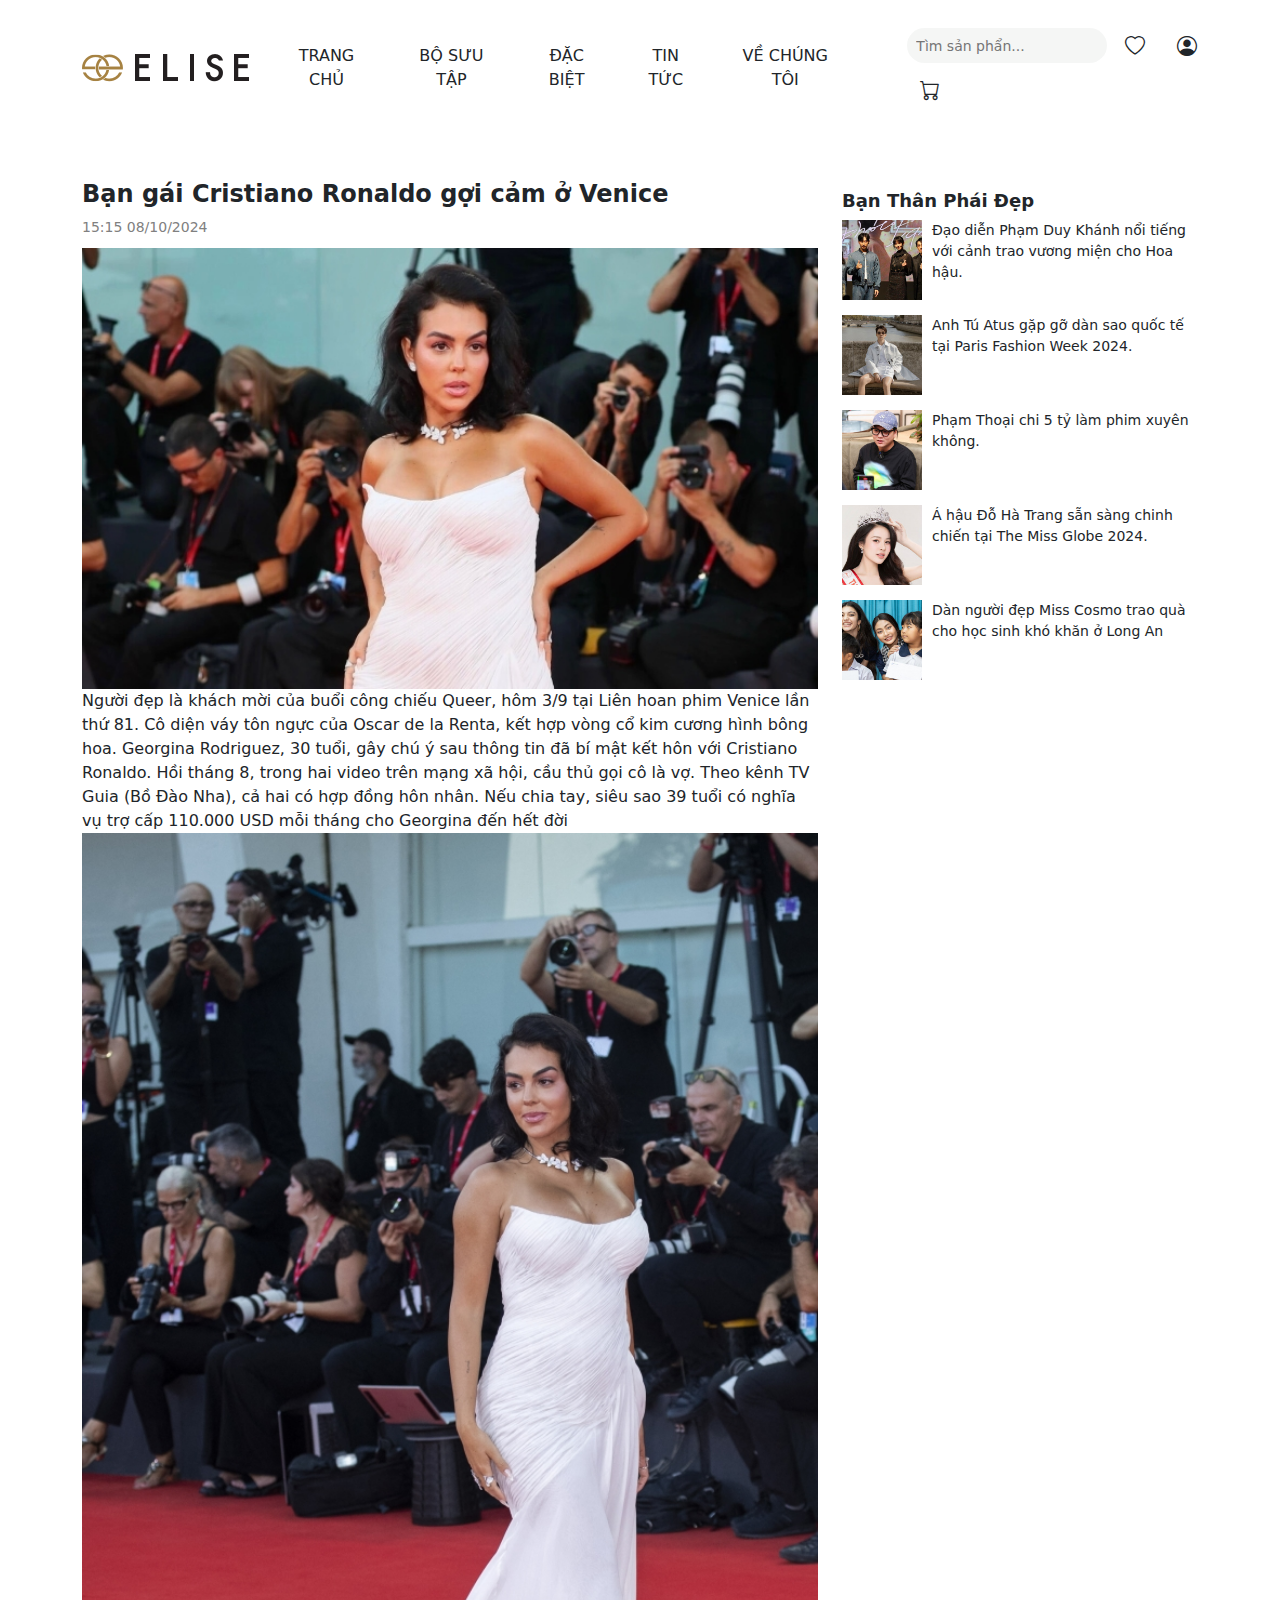
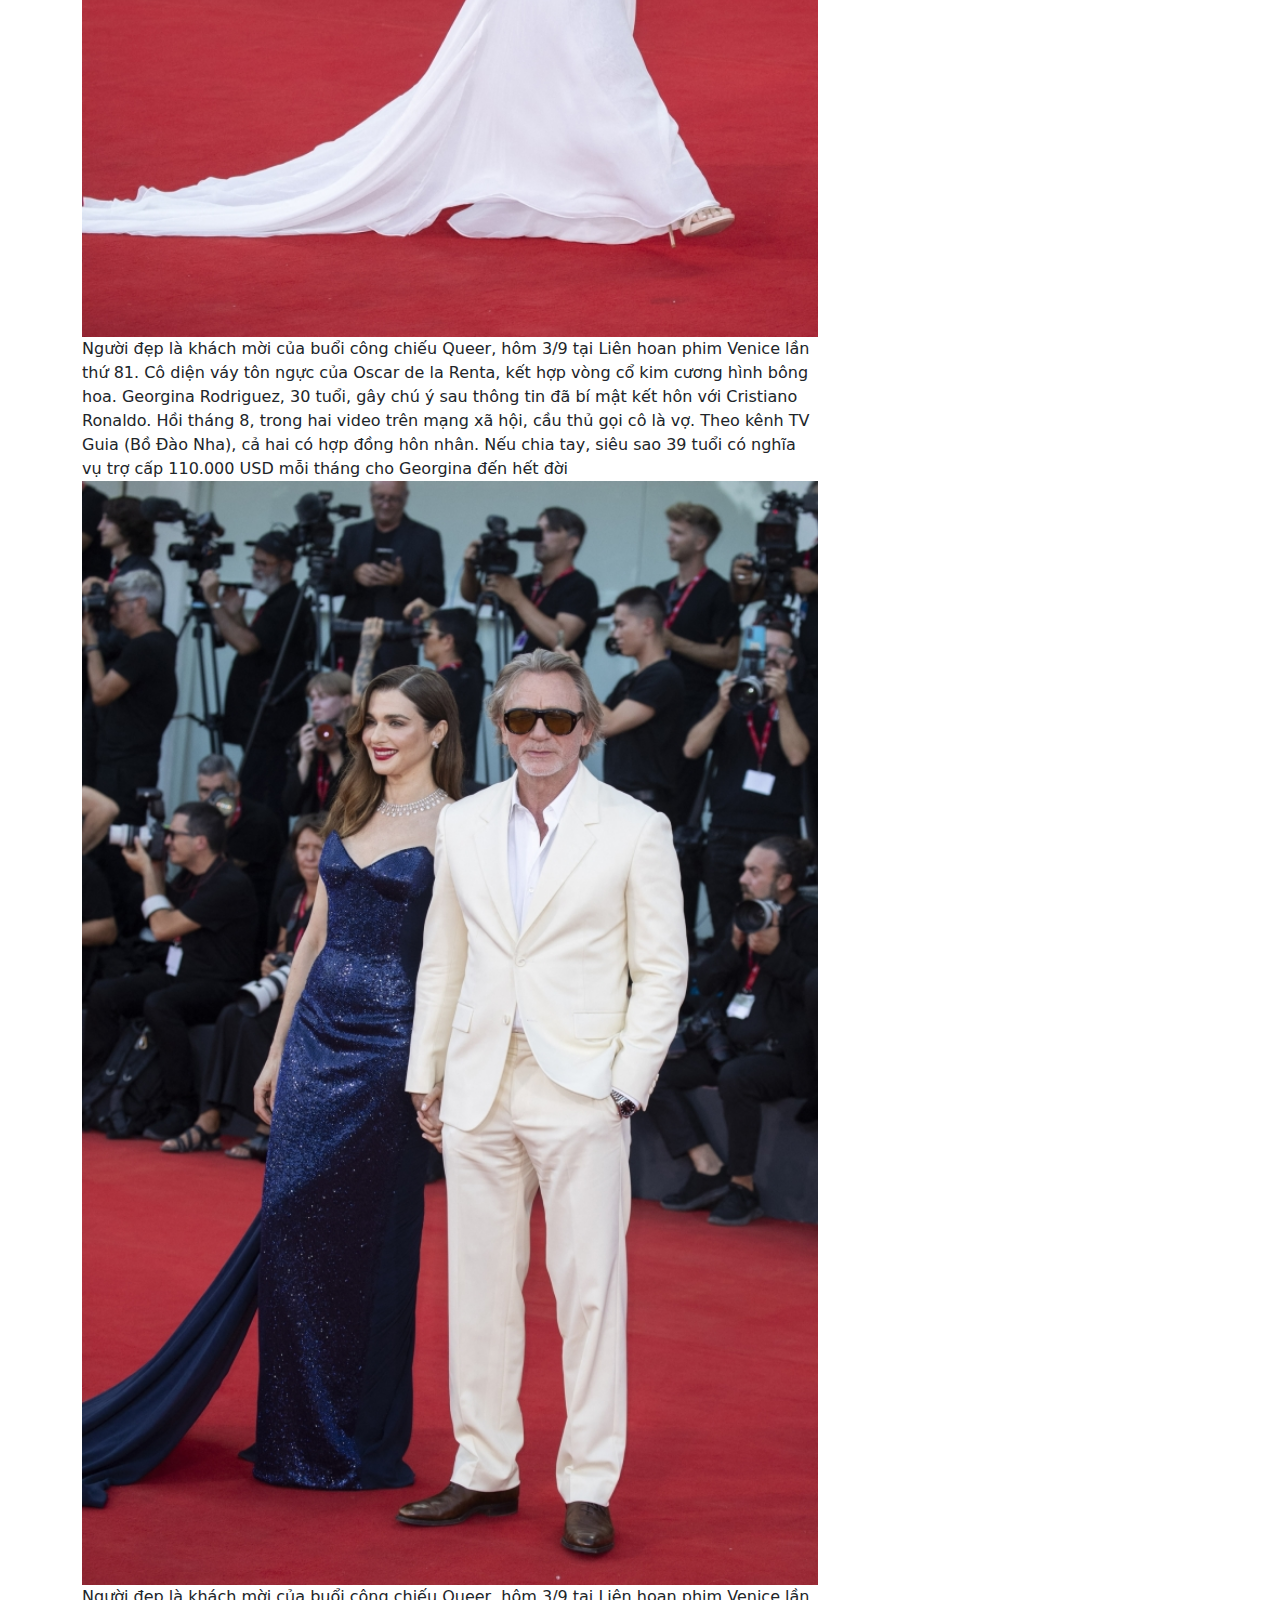
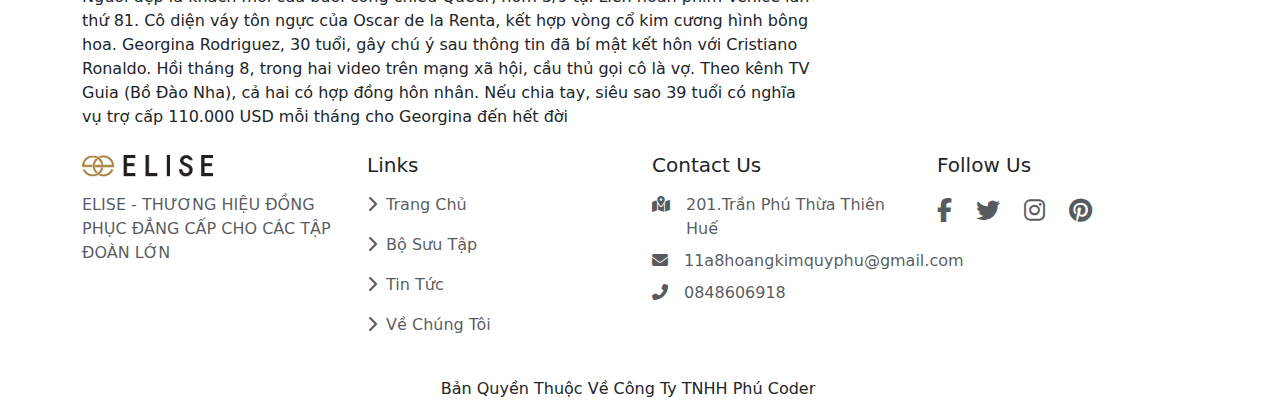
<file: website/blog.html>
<!DOCTYPE html>
<html lang="en">
  <head>
    <meta charset="UTF-8" />
    <meta name="viewport" content="width=device-width, initial-scale=1.0" />
    <title>Tin Tức</title>
    <link
      href="https://cdn.jsdelivr.net/npm/bootstrap@5.3.0/dist/css/bootstrap.min.css"
      rel="stylesheet"
    />

    <link rel="preconnect" href="https://fonts.googleapis.com" />
    <link rel="preconnect" href="https://fonts.gstatic.com" crossorigin />
    <link
      href="https://fonts.googleapis.com/css2?family=Roboto:ital,wght@0,400;1,500;1,700&display=swap"
      rel="stylesheet"
    />
    <link
      rel="stylesheet"
      href="https://cdnjs.cloudflare.com/ajax/libs/font-awesome/6.5.1/css/all.min.css"
    />
    <link
      rel="stylesheet"
      href="https://cdn.jsdelivr.net/npm/bootstrap-icons@1.11.3/font/bootstrap-icons.min.css"
    />
    <link rel="stylesheet" href="blog.css" />
  </head>

  <nav class="navbar navbar-expand-lg navbar-light bg-white py-4 fixed-top">
    <div class="container">
      <a
        class="navbar-brand d-flex justify-content-between align-items-center order-lg-0"
        href="index.html"
      >
        <img src="/website/img/logo_color (1).png" alt="logo" />
      </a>

      <div class="order-lg-2 nav-btns" style="transform: translateX(50px)">
        <input
          type="text "
          placeholder="Tìm sản phẩn..."
          class="position-relative rounded-5 form-control-sm"
          style="
            width: 200px;
            height: 35px;
            border: 1px solid transparent;
            background-color: rgba(207, 211, 203, 0.2);
          "
        />

        <button
          type="button"
          class="btn position-relative"
          style="font-size: 20px"
        >
          <i class="bi bi-heart"></i>
        </button>

        <a href="/website/login.html" class="text-reset">
          <button
            type="button"
            class="btn position-relative"
            style="font-size: 20px"
          >
            <i class="bi bi-person-circle"></i></button
        ></a>

        <button
          type="button"
          class="btn position-relative"
          style="font-size: 20px"
        >
          <i class="bi bi-cart"></i>
        </button>
      </div>

      <button
        class="navbar-toggler border-0"
        type="button"
        data-bs-toggle="collapse"
        data-bs-target="#navMenu"
      >
        <span class="navbar-toggler-icon"></span>
      </button>

      <div class="collapse navbar-collapse order-lg-1 mb-20px" id="navMenu">
        <ul class="navbar-nav mx-auto text-center">
          <li class="nav-item px-2 py-2">
            <a class="nav-link text-uppercase text-dark" href="#header"
              >Trang Chủ</a
            >
          </li>
          <li class="nav-item px-2 py-2">
            <a class="nav-link text-uppercase text-dark" href="#collection"
              >Bộ Sưu Tập</a
            >
          </li>
          <li class="nav-item px-2 py-2">
            <a class="nav-link text-uppercase text-dark" href="#special"
              >Đặc Biệt</a
            >
          </li>
          <li class="nav-item px-2 py-2">
            <a class="nav-link text-uppercase text-dark" href="#blogs"
              >Tin Tức</a
            >
          </li>
          <li class="nav-item px-2 py-2">
            <a class="nav-link text-uppercase text-dark" href="#about"
              >Về Chúng Tôi
            </a>
          </li>
        </ul>
      </div>
    </div>
  </nav>

  <body class="bg-white text-dark" style="padding-top: 7rem">
    <div class="container mt-5">
      <div class="row">
        <div class="col-md-8">
          <h2 class="news-title">Bạn gái Cristiano Ronaldo gợi cảm ở Venice</h2>
          <div class="news-time">15:15 08/10/2024</div>
          <div
            style="
              display: flex;
              flex-direction: column;
              align-items: flex-start;
            "
          >
            <img src="/website/img/ronaldo.jpg" alt="" style="width: 100%" />
            <p style="margin: 0">
              Người đẹp là khách mời của buổi công chiếu Queer, hôm 3/9 tại Liên
              hoan phim Venice lần thứ 81. Cô diện váy tôn ngực của Oscar de la
              Renta, kết hợp vòng cổ kim cương hình bông hoa. Georgina
              Rodriguez, 30 tuổi, gây chú ý sau thông tin đã bí mật kết hôn với
              Cristiano Ronaldo. Hồi tháng 8, trong hai video trên mạng xã hội,
              cầu thủ gọi cô là vợ. Theo kênh TV Guia (Bồ Đào Nha), cả hai có
              hợp đồng hôn nhân. Nếu chia tay, siêu sao 39 tuổi có nghĩa vụ trợ
              cấp 110.000 USD mỗi tháng cho Georgina đến hết đời
            </p>
          </div>

          <div
            style="
              display: flex;
              flex-direction: column;
              align-items: flex-start;
            "
          >
            <img
              src="/website/img/Georgina-7112-1725419050.jpg"
              alt=""
              style="width: 100%"
            />
            <p style="margin: 0">
              Người đẹp là khách mời của buổi công chiếu Queer, hôm 3/9 tại Liên
              hoan phim Venice lần thứ 81. Cô diện váy tôn ngực của Oscar de la
              Renta, kết hợp vòng cổ kim cương hình bông hoa. Georgina
              Rodriguez, 30 tuổi, gây chú ý sau thông tin đã bí mật kết hôn với
              Cristiano Ronaldo. Hồi tháng 8, trong hai video trên mạng xã hội,
              cầu thủ gọi cô là vợ. Theo kênh TV Guia (Bồ Đào Nha), cả hai có
              hợp đồng hôn nhân. Nếu chia tay, siêu sao 39 tuổi có nghĩa vụ trợ
              cấp 110.000 USD mỗi tháng cho Georgina đến hết đời
            </p>
          </div>

          <div
            style="
              display: flex;
              flex-direction: column;
              align-items: flex-start;
            "
          >
            <img
              src="/website/img/Daniel-Craig-5152-1725419050.jpg"
              alt=""
              style="width: 100%"
            />
            <p style="margin: 0">
              Người đẹp là khách mời của buổi công chiếu Queer, hôm 3/9 tại Liên
              hoan phim Venice lần thứ 81. Cô diện váy tôn ngực của Oscar de la
              Renta, kết hợp vòng cổ kim cương hình bông hoa. Georgina
              Rodriguez, 30 tuổi, gây chú ý sau thông tin đã bí mật kết hôn với
              Cristiano Ronaldo. Hồi tháng 8, trong hai video trên mạng xã hội,
              cầu thủ gọi cô là vợ. Theo kênh TV Guia (Bồ Đào Nha), cả hai có
              hợp đồng hôn nhân. Nếu chia tay, siêu sao 39 tuổi có nghĩa vụ trợ
              cấp 110.000 USD mỗi tháng cho Georgina đến hết đời
            </p>
          </div>
        </div>

        <!-- Sidebar Section -->
        <div class="col-md-4">
          <div class="sidebar-section">
            <h5>Bạn Thân Phái Đẹp</h5>

            <div class="sidebar-news">
              <img src="/website/img/tt01.jpeg" alt="Director" />
              <p>
                Đạo diễn Phạm Duy Khánh nổi tiếng với cảnh trao vương miện cho
                Hoa hậu.
              </p>
            </div>

            <div class="sidebar-news">
              <img src="/website/img/tt02.jpg" alt="Fashion Week" />
              <p>
                Anh Tú Atus gặp gỡ dàn sao quốc tế tại Paris Fashion Week 2024.
              </p>
            </div>

            <div class="sidebar-news">
              <img src="/website/img/tt03.jpg" alt="Film Making" />
              <p>Phạm Thoại chi 5 tỷ làm phim xuyên không.</p>
            </div>

            <div class="sidebar-news">
              <img src="/website/img/tt04.jpg" alt="Miss Contest" />
              <p>
                Á hậu Đỗ Hà Trang sẵn sàng chinh chiến tại The Miss Globe 2024.
              </p>
            </div>
            <div class="sidebar-news">
              <img src="/website/img/tt05.jpg" alt="Miss Contest" />
              <p>
                Dàn người đẹp Miss Cosmo trao quà cho học sinh khó khăn ở Long
                An
              </p>
            </div>
          </div>
        </div>
      </div>
    </div>

    <footer class="bg-white py-4">
      <div class="container">
        <div class="row text-white g-4">
          <div class="col-md-6 col-lg-3">
            <img src="/website/img/logo_color (1).png" alt="" class="w-50" />
            <p class="text-white text-muted mt-3">
              ELISE - THƯƠNG HIỆU ĐỒNG PHỤC ĐẲNG CẤP CHO CÁC TẬP ĐOÀN LỚN
            </p>
          </div>

          <div class="col-md-6 col-lg-3">
            <h5 class="fw-light text-dark">Links</h5>
            <ul class="list-unstyled">
              <li class="my-3">
                <a href="#" class="text-white text-decoration-none text-muted">
                  <i class="fas fa-chevron-right me-1"></i> Trang Chủ
                </a>
              </li>
              <li class="my-3">
                <a href="#" class="text-white text-decoration-none text-muted">
                  <i class="fas fa-chevron-right me-1"></i> Bộ Sưu Tập
                </a>
              </li>
              <li class="my-3">
                <a href="#" class="text-white text-decoration-none text-muted">
                  <i class="fas fa-chevron-right me-1"></i> Tin Tức
                </a>
              </li>
              <li class="my-3">
                <a href="#" class="text-white text-decoration-none text-muted">
                  <i class="fas fa-chevron-right me-1"></i> Về Chúng Tôi
                </a>
              </li>
            </ul>
          </div>

          <div class="col-md-6 col-lg-3">
            <h5 class="fw-light mb-3 text-dark">Contact Us</h5>
            <div
              class="d-flex justify-content-start align-items-start my-2 text-muted"
            >
              <span class="me-3">
                <i class="fas fa-map-marked-alt"></i>
              </span>
              <span class="fw-light"> 201.Trần Phú Thừa Thiên Huế </span>
            </div>
            <div
              class="d-flex justify-content-start align-items-start my-2 text-muted"
            >
              <span class="me-3">
                <i class="fas fa-envelope"></i>
              </span>
              <span class="fw-light"> 11a8hoangkimquyphu@gmail.com </span>
            </div>
            <div
              class="d-flex justify-content-start align-items-start my-2 text-muted"
            >
              <span class="me-3">
                <i class="fas fa-phone-alt"></i>
              </span>
              <span class="fw-light"> 0848606918 </span>
            </div>
          </div>

          <div class="col-md-6 col-lg-3">
            <h5 class="fw-light mb-3 text-dark">Follow Us</h5>
            <div>
              <ul class="list-unstyled d-flex">
                <li>
                  <a
                    href="https://www.facebook.com/phu20023/"
                    class="text-white text-decoration-none text-muted fs-4 me-4"
                  >
                    <i class="fab fa-facebook-f"></i>
                  </a>
                </li>
                <li>
                  <a
                    href="#"
                    class="text-white text-decoration-none text-muted fs-4 me-4"
                  >
                    <i class="fab fa-twitter"></i>
                  </a>
                </li>
                <li>
                  <a
                    href="#"
                    class="text-white text-decoration-none text-muted fs-4 me-4"
                  >
                    <i class="fab fa-instagram"></i>
                  </a>
                </li>
                <li>
                  <a
                    href="#"
                    class="text-white text-decoration-none text-muted fs-4 me-4"
                  >
                    <i class="fab fa-pinterest"></i>
                  </a>
                </li>
              </ul>
            </div>
          </div>
        </div>
      </div>
    </footer>
    <div class="row col-12 text-center bg-white text-dark">
      <p>Bản Quyền Thuộc Về Công Ty TNHH Phú Coder</p>
    </div>

    <script src="https://cdn.jsdelivr.net/npm/@popperjs/core@2.11.6/dist/umd/popper.min.js"></script>
    <script src="https://cdn.jsdelivr.net/npm/bootstrap@5.3.0/dist/js/bootstrap.min.js"></script>
  </body>
</html>
</file>
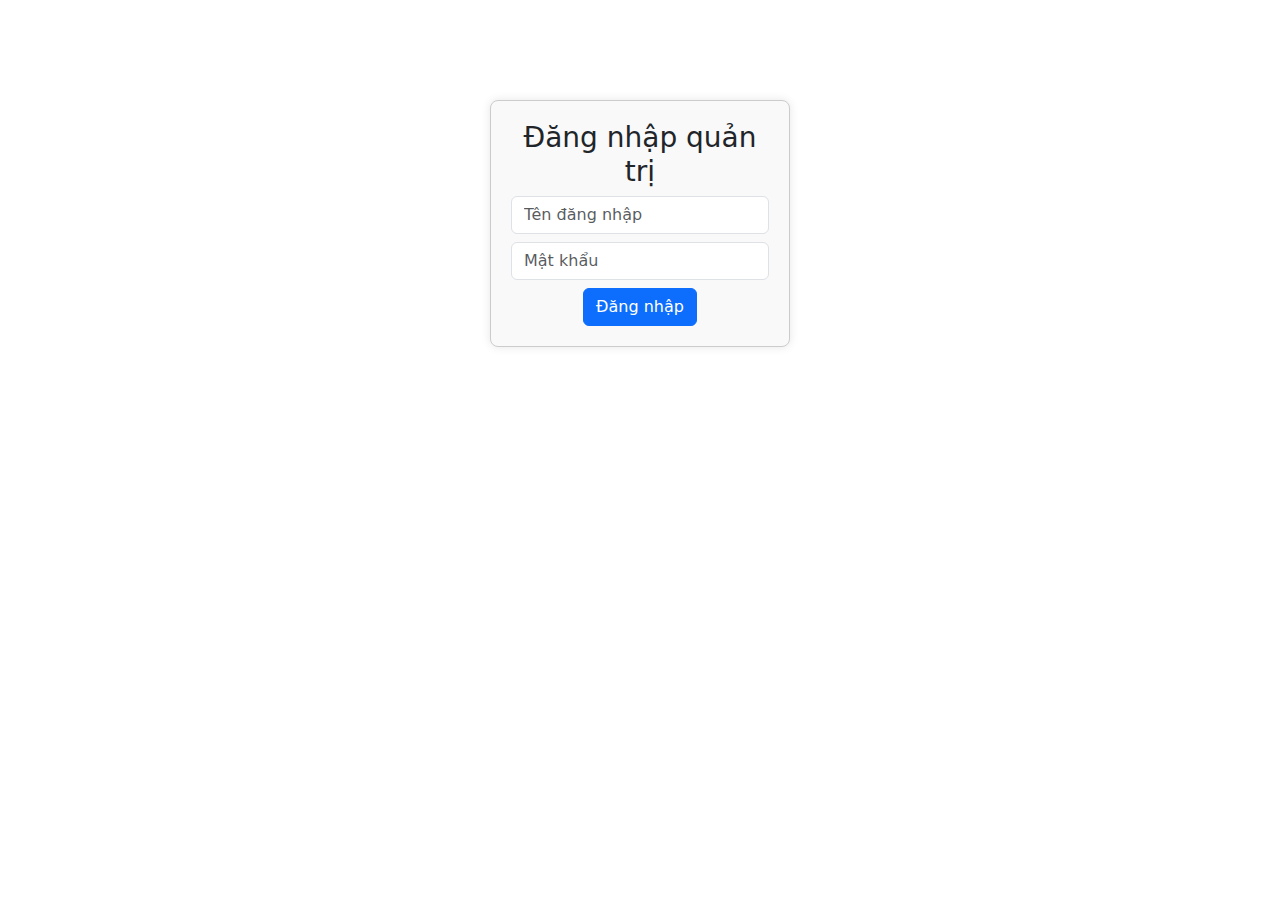
<file: assets/admin/admin.html>
<!DOCTYPE html>
<html lang="en">
  <head>
    <meta charset="UTF-8" />
    <meta name="viewport" content="width=device-width, initial-scale=1.0" />
    <title>Quản lý sản phẩm</title>
    <link
      rel="stylesheet"
      href="https://cdn.jsdelivr.net/npm/bootstrap@5.3.3/dist/css/bootstrap.min.css"
    />
    <link rel="stylesheet" href="admin.css" />
  </head>
  <body>
    <div id="login-box" class="login-container">
      <h3>Đăng nhập quản trị</h3>
      <input
        type="text"
        id="admin-user"
        placeholder="Tên đăng nhập"
        class="form-control mb-2"
      />
      <input
        type="password"
        id="admin-pass"
        placeholder="Mật khẩu"
        class="form-control mb-2"
      />
      <button onclick="checkLogin()" class="btn btn-primary">Đăng nhập</button>
      <p id="login-error" class="text-danger mt-2 d-none">
        Sai tài khoản hoặc mật khẩu!
      </p>
    </div>

    <script>
      document.addEventListener("DOMContentLoaded", function () {
        localStorage.removeItem("isAdmin");

        document.getElementById("login-box").style.display = "block";
        document.querySelector(".container").style.display = "none";
      });

  function checkLogin() {
  const user = document.getElementById("admin-user").value;
  const pass = document.getElementById("admin-pass").value;

  if (user === "admin" && pass === "123456") {
    document.getElementById("login-box").style.display = "none";
    document.querySelector(".container").style.display = "block"; 
    document.getElementById("account-container").style.display = "block"; 
  } else {
    document.getElementById("login-error").classList.remove("d-none");
  }
}

    </script>

    <div class="container mt-5" style="display: none">
      <h2 class="text-center">Quản lý Sản phẩm</h2>
      <div id="alert-box" class="alert d-none" role="alert"></div>
      <form id="product-form" class="mb-3">
        <p>ID sản phẩm</p>
        <input type="text" id="product-id" />
        <div class="mb-3">
          <label for="product-name" class="form-label">Tên sản phẩm</label>
          <input type="text" id="product-name" class="form-control" required />
        </div>
        <div class="mb-3">
          <label for="product-price" class="form-label">Giá</label>
          <input
            type="number"
            id="product-price"
            class="form-control"
            required
          />
        </div>
        <div class="mb-3">
          <label for="product-img" class="form-label">Hình ảnh</label>
          <input
            type="file"
            id="product-img"
            class="form-control"
            accept="image/*"
          />
        </div>
        <button type="submit" class="btn btn-primary">Lưu</button>
      </form>
      <h3 class="mt-4">Danh sách sản phẩm</h3>
      <table class="table table-bordered">
        <thead>
          <tr>
            <th>Hình ảnh</th>
            <th>ID</th>
            <th>Tên</th>
            <th>Giá</th>
            <th>Hành động</th>
          </tr>
        </thead>
        <tbody id="product-table"></tbody>
      </table>
    </div>

    <div class="container mt-5" id="account-container" style="display: none;">
      <h2 class="text-center">Quản lý Tài khoản</h2>
      <form id="account-form" class="mb-3">
        <div class="mb-3">
          <label for="account-username" class="form-label">Tên đăng nhập</label>
          <input type="text" id="account-username" class="form-control" required />
        </div>
        <div class="mb-3">
          <label for="account-password" class="form-label">Mật khẩu</label>
          <input type="password" id="account-password" class="form-control" required />
        </div>
        <button type="submit" class="btn btn-primary">Thêm/Sửa</button>
      </form>
      <h3 class="mt-4">Danh sách Tài khoản</h3>
      <table class="table table-bordered">
        <thead>
          <tr>
            <th>Tên đăng nhập</th>
            <th>Mật khẩu</th>
            <th>Hành động</th>
          </tr>
        </thead>
        <tbody id="account-table"></tbody>
      </table>
    </div>
    
    <script>
    document.addEventListener("DOMContentLoaded", function () {
      loadAccounts();
    });
    
    function loadAccounts() {
      let users = JSON.parse(localStorage.getItem("users")) || [];
      const table = document.getElementById("account-table");
      table.innerHTML = "";
      users.forEach((user, index) => {
        table.innerHTML += `<tr>
          <td>${user.username}</td>
          <td>${user.password}</td>
          <td>
            <button class="btn btn-warning" onclick="editAccount(${index})">Sửa</button>
            <button class="btn btn-danger" onclick="deleteAccount(${index})">Xóa</button>
          </td>
        </tr>`;
      });
    }
    
    document.getElementById("account-form").addEventListener("submit", function (event) {
      event.preventDefault();
      const username = document.getElementById("account-username").value;
      const password = document.getElementById("account-password").value;
      let users = JSON.parse(localStorage.getItem("users")) || [];
      const index = users.findIndex(user => user.username === username);
      if (index >= 0) {
        users[index].password = password;
        alert("Cập nhật tài khoản thành công!");
      } else {
        users.push({ username, password });
        alert("Thêm tài khoản thành công!");
      }
      localStorage.setItem("users", JSON.stringify(users));
      loadAccounts();
    });
    
    function editAccount(index) {
      let users = JSON.parse(localStorage.getItem("users"));
      document.getElementById("account-username").value = users[index].username;
      document.getElementById("account-password").value = users[index].password;
    }
    
    function deleteAccount(index) {
      if (confirm("Bạn có chắc chắn muốn xóa tài khoản này không?")) {
        let users = JSON.parse(localStorage.getItem("users"));
        users.splice(index, 1);
        localStorage.setItem("users", JSON.stringify(users));
        loadAccounts();
        alert("Xóa tài khoản thành công!");
      }
    }
    </script>
    
    
    <script src="/product.js"></script>
    
    
  </body>
</html>
</file>
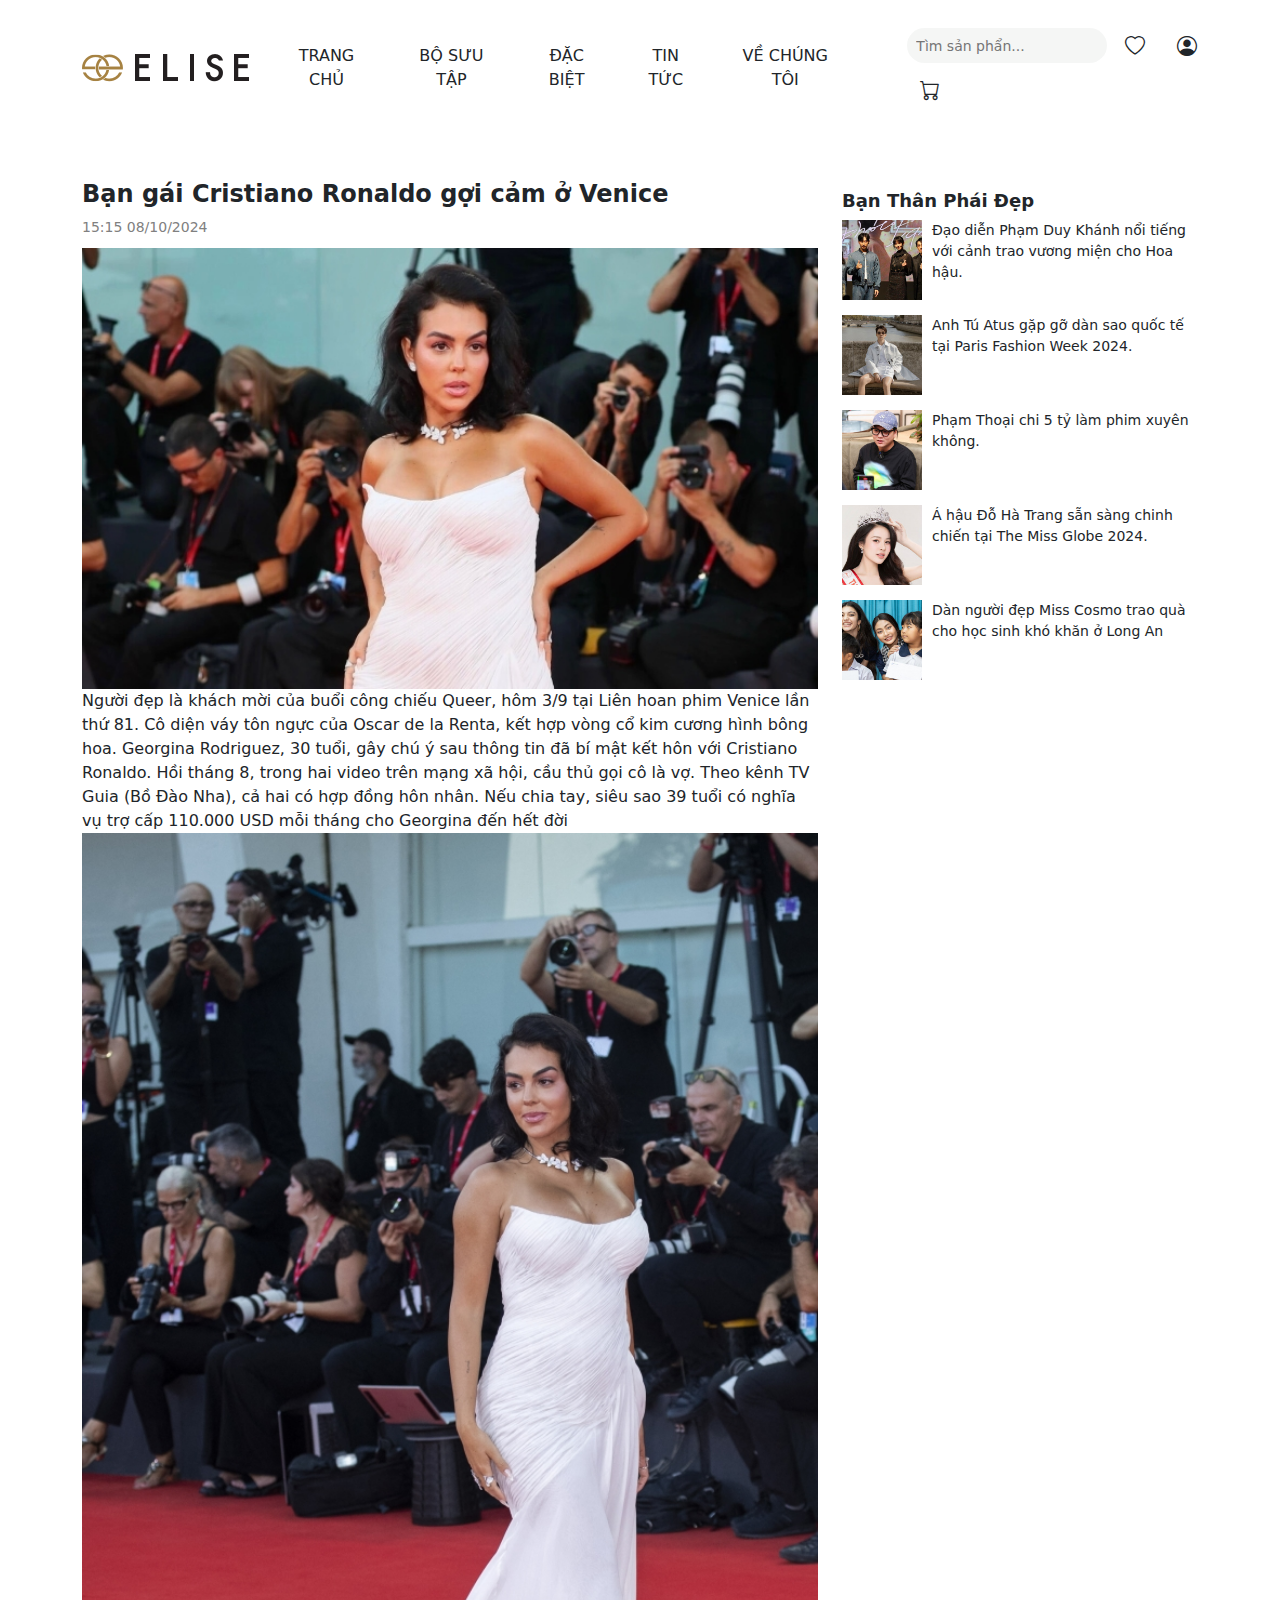
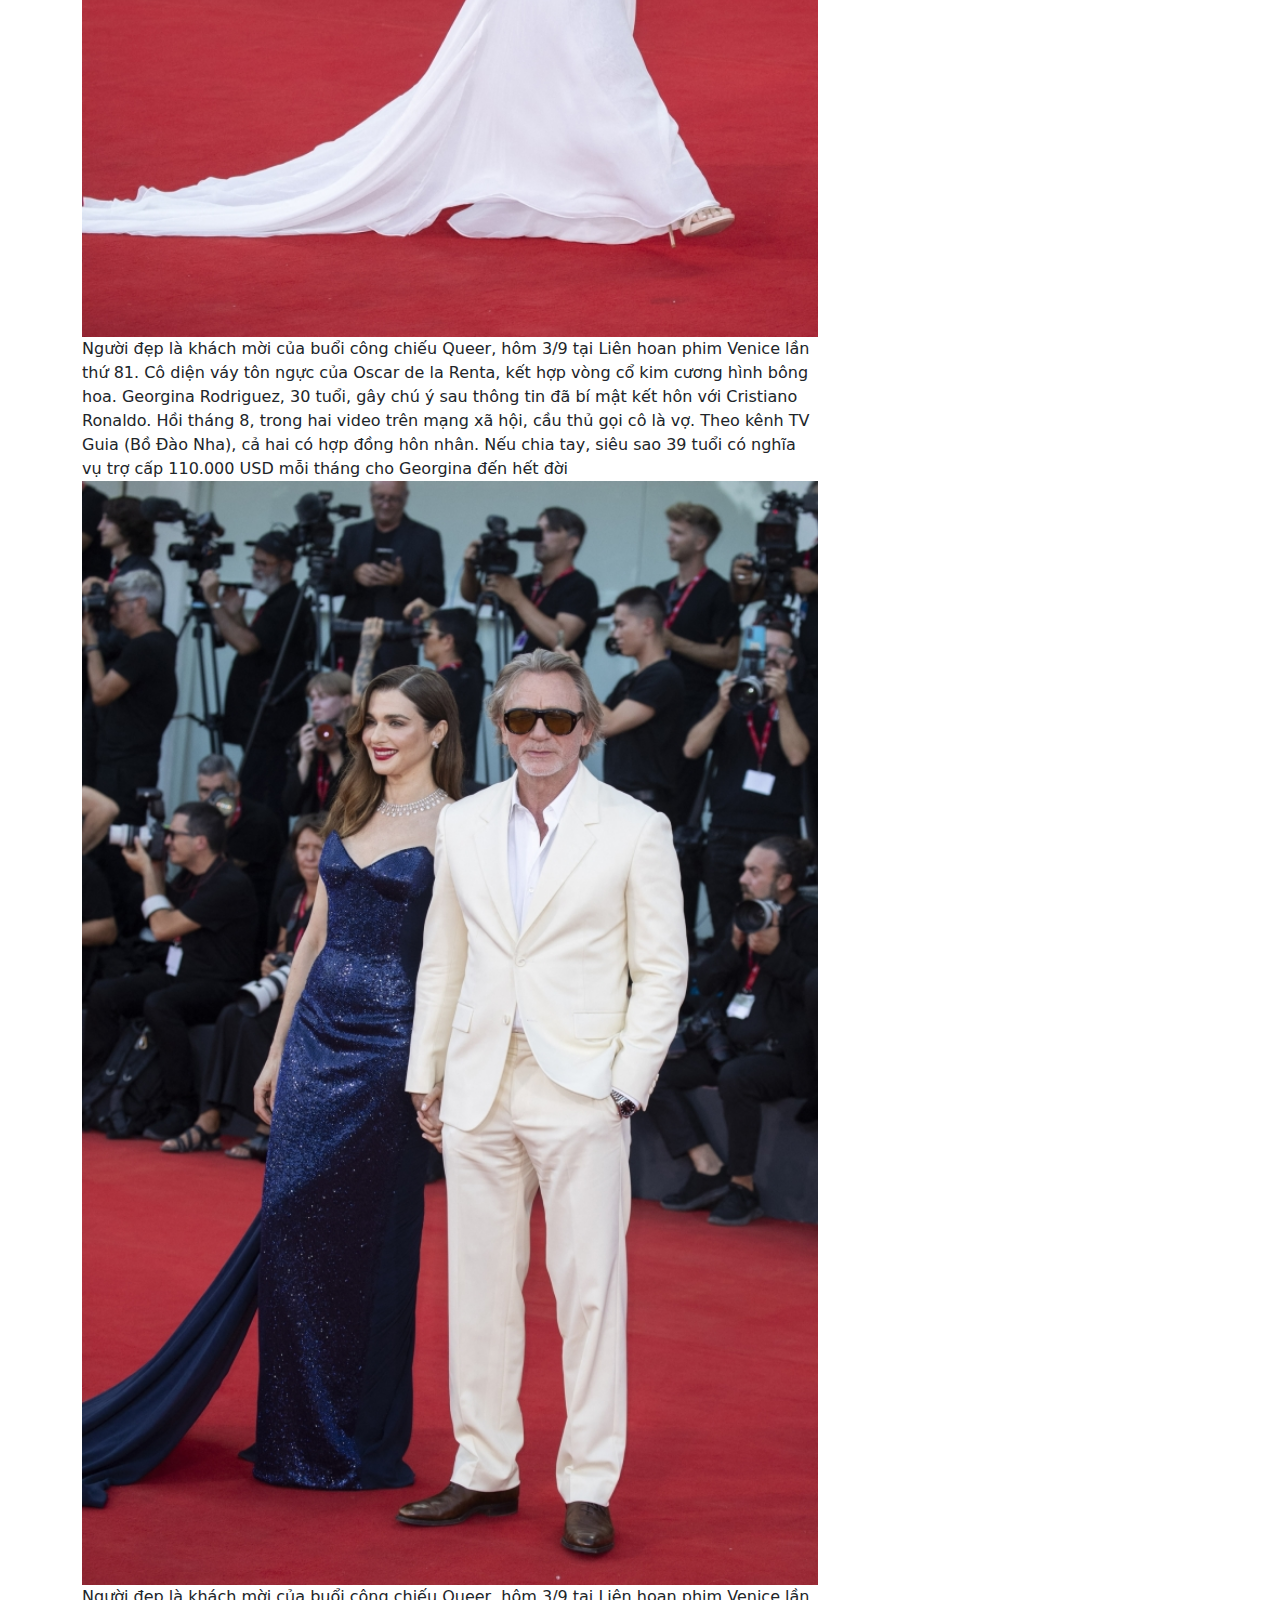
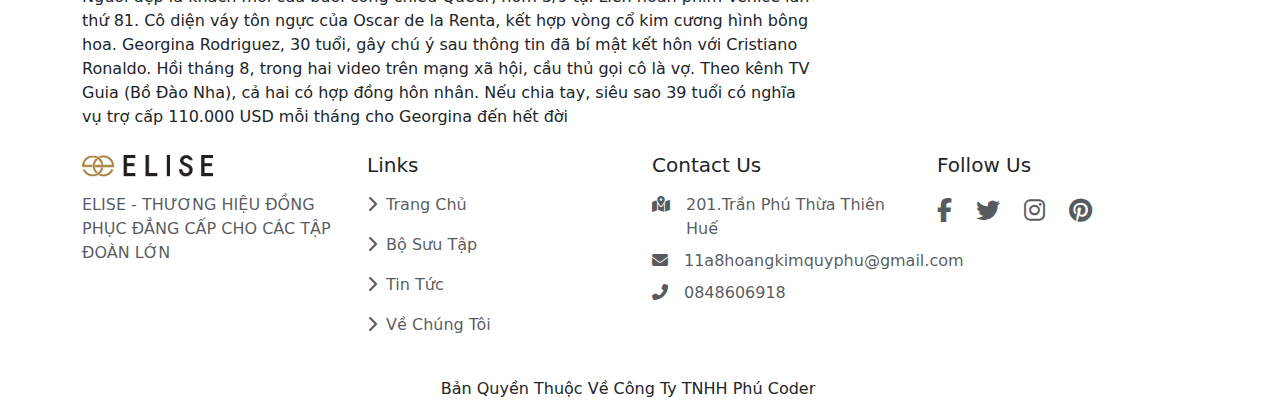
<file: assets/blog/blog.html>
<!DOCTYPE html>
<html lang="en">
  <head>
    <meta charset="UTF-8" />
    <meta name="viewport" content="width=device-width, initial-scale=1.0" />
    <title>Tin Tức</title>
    <link
      href="https://cdn.jsdelivr.net/npm/bootstrap@5.3.0/dist/css/bootstrap.min.css"
      rel="stylesheet"
    />

    <link rel="preconnect" href="https://fonts.googleapis.com" />
    <link rel="preconnect" href="https://fonts.gstatic.com" crossorigin />
    <link
      href="https://fonts.googleapis.com/css2?family=Roboto:ital,wght@0,400;1,500;1,700&display=swap"
      rel="stylesheet"
    />
    <link
      rel="stylesheet"
      href="https://cdnjs.cloudflare.com/ajax/libs/font-awesome/6.5.1/css/all.min.css"
    />
    <link
      rel="stylesheet"
      href="https://cdn.jsdelivr.net/npm/bootstrap-icons@1.11.3/font/bootstrap-icons.min.css"
    />
    <link rel="stylesheet" href="./blog.css" />
  </head>

  <nav class="navbar navbar-expand-lg navbar-light bg-white py-4 fixed-top">
    <div class="container">
      <a
        class="navbar-brand d-flex justify-content-between align-items-center order-lg-0"
        href="/index.html"
      >
        <img src="../img/logo_color (1).png" alt="logo" />
      </a>

      <div class="order-lg-2 nav-btns" style="transform: translateX(50px)">
        <input
          type="text "
          placeholder="Tìm sản phẩn..."
          class="position-relative rounded-5 form-control-sm"
          style="
            width: 200px;
            height: 35px;
            border: 1px solid transparent;
            background-color: rgba(207, 211, 203, 0.2);
          "
        />

        <button
          type="button"
          class="btn position-relative"
          style="font-size: 20px"
        >
          <i class="bi bi-heart"></i>
        </button>

        <a href="../login/login.html" class="text-reset">
          <button
            type="button"
            class="btn position-relative"
            style="font-size: 20px"
          >
            <i class="bi bi-person-circle"></i></button
        ></a>

        <button
          type="button"
          class="btn position-relative"
          style="font-size: 20px"
        >
          <i class="bi bi-cart"></i>
        </button>
      </div>

      <button
        class="navbar-toggler border-0"
        type="button"
        data-bs-toggle="collapse"
        data-bs-target="#navMenu"
      >
        <span class="navbar-toggler-icon"></span>
      </button>

      <div class="collapse navbar-collapse order-lg-1 mb-20px" id="navMenu">
        <ul class="navbar-nav mx-auto text-center">
          <li class="nav-item px-2 py-2">
            <a class="nav-link text-uppercase text-dark" href="#header"
              >Trang Chủ</a
            >
          </li>
          <li class="nav-item px-2 py-2">
            <a class="nav-link text-uppercase text-dark" href="#collection"
              >Bộ Sưu Tập</a
            >
          </li>
          <li class="nav-item px-2 py-2">
            <a class="nav-link text-uppercase text-dark" href="#special"
              >Đặc Biệt</a
            >
          </li>
          <li class="nav-item px-2 py-2">
            <a class="nav-link text-uppercase text-dark" href="#blogs"
              >Tin Tức</a
            >
          </li>
          <li class="nav-item px-2 py-2">
            <a class="nav-link text-uppercase text-dark" href="#about"
              >Về Chúng Tôi
            </a>
          </li>
        </ul>
      </div>
    </div>
  </nav>

  <body class="bg-white text-dark" style="padding-top: 7rem">
    <div class="container mt-5">
      <div class="row">
        <div class="col-md-8">
          <h2 class="news-title">Bạn gái Cristiano Ronaldo gợi cảm ở Venice</h2>
          <div class="news-time">15:15 08/10/2024</div>
          <div
            style="
              display: flex;
              flex-direction: column;
              align-items: flex-start;
            "
          >
            <img src="../img/ronaldo.jpg" alt="" style="width: 100%" />
            <p style="margin: 0">
              Người đẹp là khách mời của buổi công chiếu Queer, hôm 3/9 tại Liên
              hoan phim Venice lần thứ 81. Cô diện váy tôn ngực của Oscar de la
              Renta, kết hợp vòng cổ kim cương hình bông hoa. Georgina
              Rodriguez, 30 tuổi, gây chú ý sau thông tin đã bí mật kết hôn với
              Cristiano Ronaldo. Hồi tháng 8, trong hai video trên mạng xã hội,
              cầu thủ gọi cô là vợ. Theo kênh TV Guia (Bồ Đào Nha), cả hai có
              hợp đồng hôn nhân. Nếu chia tay, siêu sao 39 tuổi có nghĩa vụ trợ
              cấp 110.000 USD mỗi tháng cho Georgina đến hết đời
            </p>
          </div>

          <div
            style="
              display: flex;
              flex-direction: column;
              align-items: flex-start;
            "
          >
            <img
              src="../img/Georgina-7112-1725419050.jpg"
              alt=""
              style="width: 100%"
            />
            <p style="margin: 0">
              Người đẹp là khách mời của buổi công chiếu Queer, hôm 3/9 tại Liên
              hoan phim Venice lần thứ 81. Cô diện váy tôn ngực của Oscar de la
              Renta, kết hợp vòng cổ kim cương hình bông hoa. Georgina
              Rodriguez, 30 tuổi, gây chú ý sau thông tin đã bí mật kết hôn với
              Cristiano Ronaldo. Hồi tháng 8, trong hai video trên mạng xã hội,
              cầu thủ gọi cô là vợ. Theo kênh TV Guia (Bồ Đào Nha), cả hai có
              hợp đồng hôn nhân. Nếu chia tay, siêu sao 39 tuổi có nghĩa vụ trợ
              cấp 110.000 USD mỗi tháng cho Georgina đến hết đời
            </p>
          </div>

          <div
            style="
              display: flex;
              flex-direction: column;
              align-items: flex-start;
            "
          >
            <img
              src="../img/Daniel-Craig-5152-1725419050.jpg"
              alt=""
              style="width: 100%"
            />
            <p style="margin: 0">
              Người đẹp là khách mời của buổi công chiếu Queer, hôm 3/9 tại Liên
              hoan phim Venice lần thứ 81. Cô diện váy tôn ngực của Oscar de la
              Renta, kết hợp vòng cổ kim cương hình bông hoa. Georgina
              Rodriguez, 30 tuổi, gây chú ý sau thông tin đã bí mật kết hôn với
              Cristiano Ronaldo. Hồi tháng 8, trong hai video trên mạng xã hội,
              cầu thủ gọi cô là vợ. Theo kênh TV Guia (Bồ Đào Nha), cả hai có
              hợp đồng hôn nhân. Nếu chia tay, siêu sao 39 tuổi có nghĩa vụ trợ
              cấp 110.000 USD mỗi tháng cho Georgina đến hết đời
            </p>
          </div>
        </div>

        <!-- Sidebar Section -->
        <div class="col-md-4">
          <div class="sidebar-section">
            <h5>Bạn Thân Phái Đẹp</h5>

            <div class="sidebar-news">
              <img src="../img/tt01.jpeg" alt="Director" />
              <p>
                Đạo diễn Phạm Duy Khánh nổi tiếng với cảnh trao vương miện cho
                Hoa hậu.
              </p>
            </div>

            <div class="sidebar-news">
              <img src="../img/tt02.jpg" alt="Fashion Week" />
              <p>
                Anh Tú Atus gặp gỡ dàn sao quốc tế tại Paris Fashion Week 2024.
              </p>
            </div>

            <div class="sidebar-news">
              <img src="../img/tt03.jpg" alt="Film Making" />
              <p>Phạm Thoại chi 5 tỷ làm phim xuyên không.</p>
            </div>

            <div class="sidebar-news">
              <img src="../img/tt04.jpg" alt="Miss Contest" />
              <p>
                Á hậu Đỗ Hà Trang sẵn sàng chinh chiến tại The Miss Globe 2024.
              </p>
            </div>
            <div class="sidebar-news">
              <img src="../img/tt05.jpg" alt="Miss Contest" />
              <p>
                Dàn người đẹp Miss Cosmo trao quà cho học sinh khó khăn ở Long
                An
              </p>
            </div>
          </div>
        </div>
      </div>
    </div>

    <footer class="bg-white py-4">
      <div class="container">
        <div class="row text-white g-4">
          <div class="col-md-6 col-lg-3">
            <img src="../img/logo_color (1).png" alt="" class="w-50" />
            <p class="text-white text-muted mt-3">
              ELISE - THƯƠNG HIỆU ĐỒNG PHỤC ĐẲNG CẤP CHO CÁC TẬP ĐOÀN LỚN
            </p>
          </div>

          <div class="col-md-6 col-lg-3">
            <h5 class="fw-light text-dark">Links</h5>
            <ul class="list-unstyled">
              <li class="my-3">
                <a href="#" class="text-white text-decoration-none text-muted">
                  <i class="fas fa-chevron-right me-1"></i> Trang Chủ
                </a>
              </li>
              <li class="my-3">
                <a href="#" class="text-white text-decoration-none text-muted">
                  <i class="fas fa-chevron-right me-1"></i> Bộ Sưu Tập
                </a>
              </li>
              <li class="my-3">
                <a href="#" class="text-white text-decoration-none text-muted">
                  <i class="fas fa-chevron-right me-1"></i> Tin Tức
                </a>
              </li>
              <li class="my-3">
                <a href="#" class="text-white text-decoration-none text-muted">
                  <i class="fas fa-chevron-right me-1"></i> Về Chúng Tôi
                </a>
              </li>
            </ul>
          </div>

          <div class="col-md-6 col-lg-3">
            <h5 class="fw-light mb-3 text-dark">Contact Us</h5>
            <div
              class="d-flex justify-content-start align-items-start my-2 text-muted"
            >
              <span class="me-3">
                <i class="fas fa-map-marked-alt"></i>
              </span>
              <span class="fw-light"> 201.Trần Phú Thừa Thiên Huế </span>
            </div>
            <div
              class="d-flex justify-content-start align-items-start my-2 text-muted"
            >
              <span class="me-3">
                <i class="fas fa-envelope"></i>
              </span>
              <span class="fw-light"> 11a8hoangkimquyphu@gmail.com </span>
            </div>
            <div
              class="d-flex justify-content-start align-items-start my-2 text-muted"
            >
              <span class="me-3">
                <i class="fas fa-phone-alt"></i>
              </span>
              <span class="fw-light"> 0848606918 </span>
            </div>
          </div>

          <div class="col-md-6 col-lg-3">
            <h5 class="fw-light mb-3 text-dark">Follow Us</h5>
            <div>
              <ul class="list-unstyled d-flex">
                <li>
                  <a
                    href="https://www.facebook.com/phu20023/"
                    class="text-white text-decoration-none text-muted fs-4 me-4"
                  >
                    <i class="fab fa-facebook-f"></i>
                  </a>
                </li>
                <li>
                  <a
                    href="#"
                    class="text-white text-decoration-none text-muted fs-4 me-4"
                  >
                    <i class="fab fa-twitter"></i>
                  </a>
                </li>
                <li>
                  <a
                    href="#"
                    class="text-white text-decoration-none text-muted fs-4 me-4"
                  >
                    <i class="fab fa-instagram"></i>
                  </a>
                </li>
                <li>
                  <a
                    href="#"
                    class="text-white text-decoration-none text-muted fs-4 me-4"
                  >
                    <i class="fab fa-pinterest"></i>
                  </a>
                </li>
              </ul>
            </div>
          </div>
        </div>
      </div>
    </footer>
    <div class="row col-12 text-center bg-white text-dark">
      <p>Bản Quyền Thuộc Về Công Ty TNHH Phú Coder</p>
    </div>

    <script src="https://cdn.jsdelivr.net/npm/@popperjs/core@2.11.6/dist/umd/popper.min.js"></script>
    <script src="https://cdn.jsdelivr.net/npm/bootstrap@5.3.0/dist/js/bootstrap.min.js"></script>
  </body>
</html>
</file>
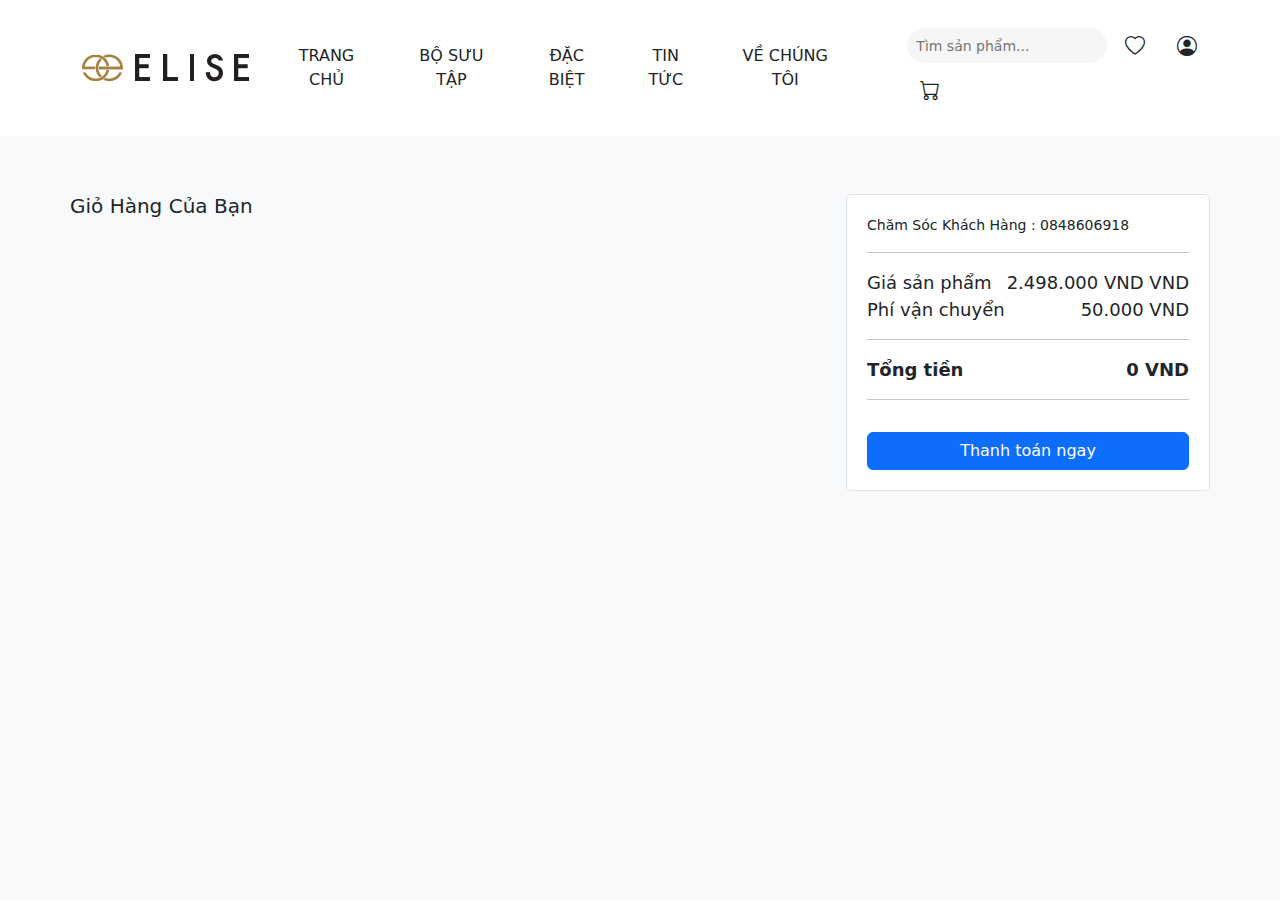
<file: assets/cart/cart.html>
<!DOCTYPE html>
<html lang="en">
  <head>
    <meta charset="UTF-8" />
    <meta name="viewport" content="width=device-width, initial-scale=1.0" />
    <title>Giỏ hàng</title>
    <link
      href="https://cdn.jsdelivr.net/npm/bootstrap@5.3.0/dist/css/bootstrap.min.css"
      rel="stylesheet"
    />

    <link rel="preconnect" href="https://fonts.googleapis.com" />
    <link rel="preconnect" href="https://fonts.gstatic.com" crossorigin />
    <link
      href="https://fonts.googleapis.com/css2?family=Roboto:ital,wght@0,400;1,500;1,700&display=swap"
      rel="stylesheet"
    />
    <link
      rel="stylesheet"
      href="https://cdnjs.cloudflare.com/ajax/libs/font-awesome/6.5.1/css/all.min.css"
    />
    <link
      rel="stylesheet"
      href="https://cdn.jsdelivr.net/npm/bootstrap-icons@1.11.3/font/bootstrap-icons.min.css"
    />
    <link rel="stylesheet" href="./cart.css" />
  </head>
  <body>
    <nav class="navbar navbar-expand-lg navbar-light bg-white py-4 fixed-top">
      <div class="container">
        <a
          class="navbar-brand d-flex justify-content-between align-items-center order-lg-0"
          href="/index.html"
        >
          <img src="../img/logo_color (1).png" alt="logo" />
        </a>

        <div class="order-lg-2 nav-btns" style="transform: translateX(50px)">
          <input
            type="text"
            id="searchInput"
            placeholder="Tìm sản phẩm..."
            class="position-relative rounded-5 form-control-sm"
            style="
              width: 200px;
              height: 35px;
              border: 1px solid transparent;
              background-color: rgba(207, 211, 203, 0.2);
            "
            onkeyup="searchProduct()"
          />

          <button
            type="button"
            class="btn position-relative"
            style="font-size: 20px"
          >
            <i class="bi bi-heart"></i>
          </button>

          <a href="./assets/admin/admin.html" class="text-reset">
            <button
              type="button"
              class="btn position-relative"
              style="font-size: 20px"
            >
              <i class="bi bi-person-circle"></i></button
          ></a>

          <a href="./assets/cart/cart.html" class="user">
            <button
              type="button"
              class="btn position-relative"
              style="font-size: 20px"
            >
              <i class="bi bi-cart"></i>
              <span
                class="position-absolute top-0 start-100 translate-middle badge bg-danger"
                style="font-size: 12px"
                >0</span
              >
            </button>
          </a>
        </div>

        <button
          class="navbar-toggler border-0"
          type="button"
          data-bs-toggle="collapse"
          data-bs-target="#navMenu"
        >
          <span class="navbar-toggler-icon"></span>
        </button>

        <div class="collapse navbar-collapse order-lg-1 mb-20px" id="navMenu">
          <ul class="navbar-nav mx-auto text-center">
            <li class="nav-item px-2 py-2">
              <a class="nav-link text-uppercase text-dark" href="#header"
                >Trang Chủ</a
              >
            </li>
            <li class="nav-item px-2 py-2">
              <a class="nav-link text-uppercase text-dark" href="#collection"
                >Bộ Sưu Tập</a
              >
            </li>
            <li class="nav-item px-2 py-2">
              <a class="nav-link text-uppercase text-dark" href="#special"
                >Đặc Biệt</a
              >
            </li>
            <li class="nav-item px-2 py-2">
              <a class="nav-link text-uppercase text-dark" href="#blogs"
                >Tin Tức</a
              >
            </li>
            <li class="nav-item px-2 py-2">
              <a class="nav-link text-uppercase text-dark" href="#about"
                >Về Chúng Tôi
              </a>
            </li>
          </ul>
        </div>
      </div>
    </nav>

    <div class="container cart-container" style="margin-top: 9rem">
      <div class="row">
        <div class="col-lg-8">
          <h5>Giỏ Hàng Của Bạn</h5>
          <div id="cart-items"></div>
        </div>

        <div class="col-lg-4">
          <div class="cart-summary">
            <p class="help-text">Chăm Sóc Khách Hàng : 0848606918</p>
            <hr />
            <div class="subtotal">
              <span>Giá sản phẩm</span>
              <span id="subtotal-price">2.498.000 VND VND</span>
            </div>
            <div class="shipping">
              <span>Phí vận chuyển</span>
              <span>50.000 VND</span>
            </div>
            <hr />
            <div class="total">
              <span>Tổng tiền</span>
              <span id="total-price">0 VND</span>
            </div>
            <hr />
            <button id="payButton" class="btn btn-primary mt-3 w-100">
              Thanh toán ngay
            </button>
          </div>
        </div>
      </div>
    </div>
    <script src="/product.js"></script>

    <script>
      function updateCart() {
        let cart = JSON.parse(localStorage.getItem("cart")) || [];
        const cartItemsElement = document.getElementById("cart-items");
        const totalPriceElement = document.getElementById("total-price");

        cartItemsElement.innerHTML = "";
        let totalPrice = 0;

        cart.forEach((product, index) => {
          cartItemsElement.innerHTML += `
<div class="cart-item d-flex justify-content-between align-items-center border-bottom py-2">
  <img src="${product.image}" alt="${product.name}" width="50">
  <div>
    <p class="mb-0">${product.name}</p>
    <small>${product.price.toLocaleString()} VND</small>
  </div>
  <div>
    <button class="btn btn-sm btn-outline-secondary" onclick="updateQuantity(${index}, -1)">-</button>
    <span class="mx-2">${product.quantity}</span>
    <button class="btn btn-sm btn-outline-secondary" onclick="updateQuantity(${index}, 1)">+</button>
    <button class="btn btn-sm btn-danger" onclick="removeFromCart(${index})">Xóa</button>
  </div>
</div>
`;
          totalPrice += product.price * product.quantity;
        });

        totalPriceElement.textContent = totalPrice.toLocaleString() + " VND";
        updateCartCount();
      }

      document.addEventListener("DOMContentLoaded", updateCart);
    </script>
  </body>
</html>
</file>
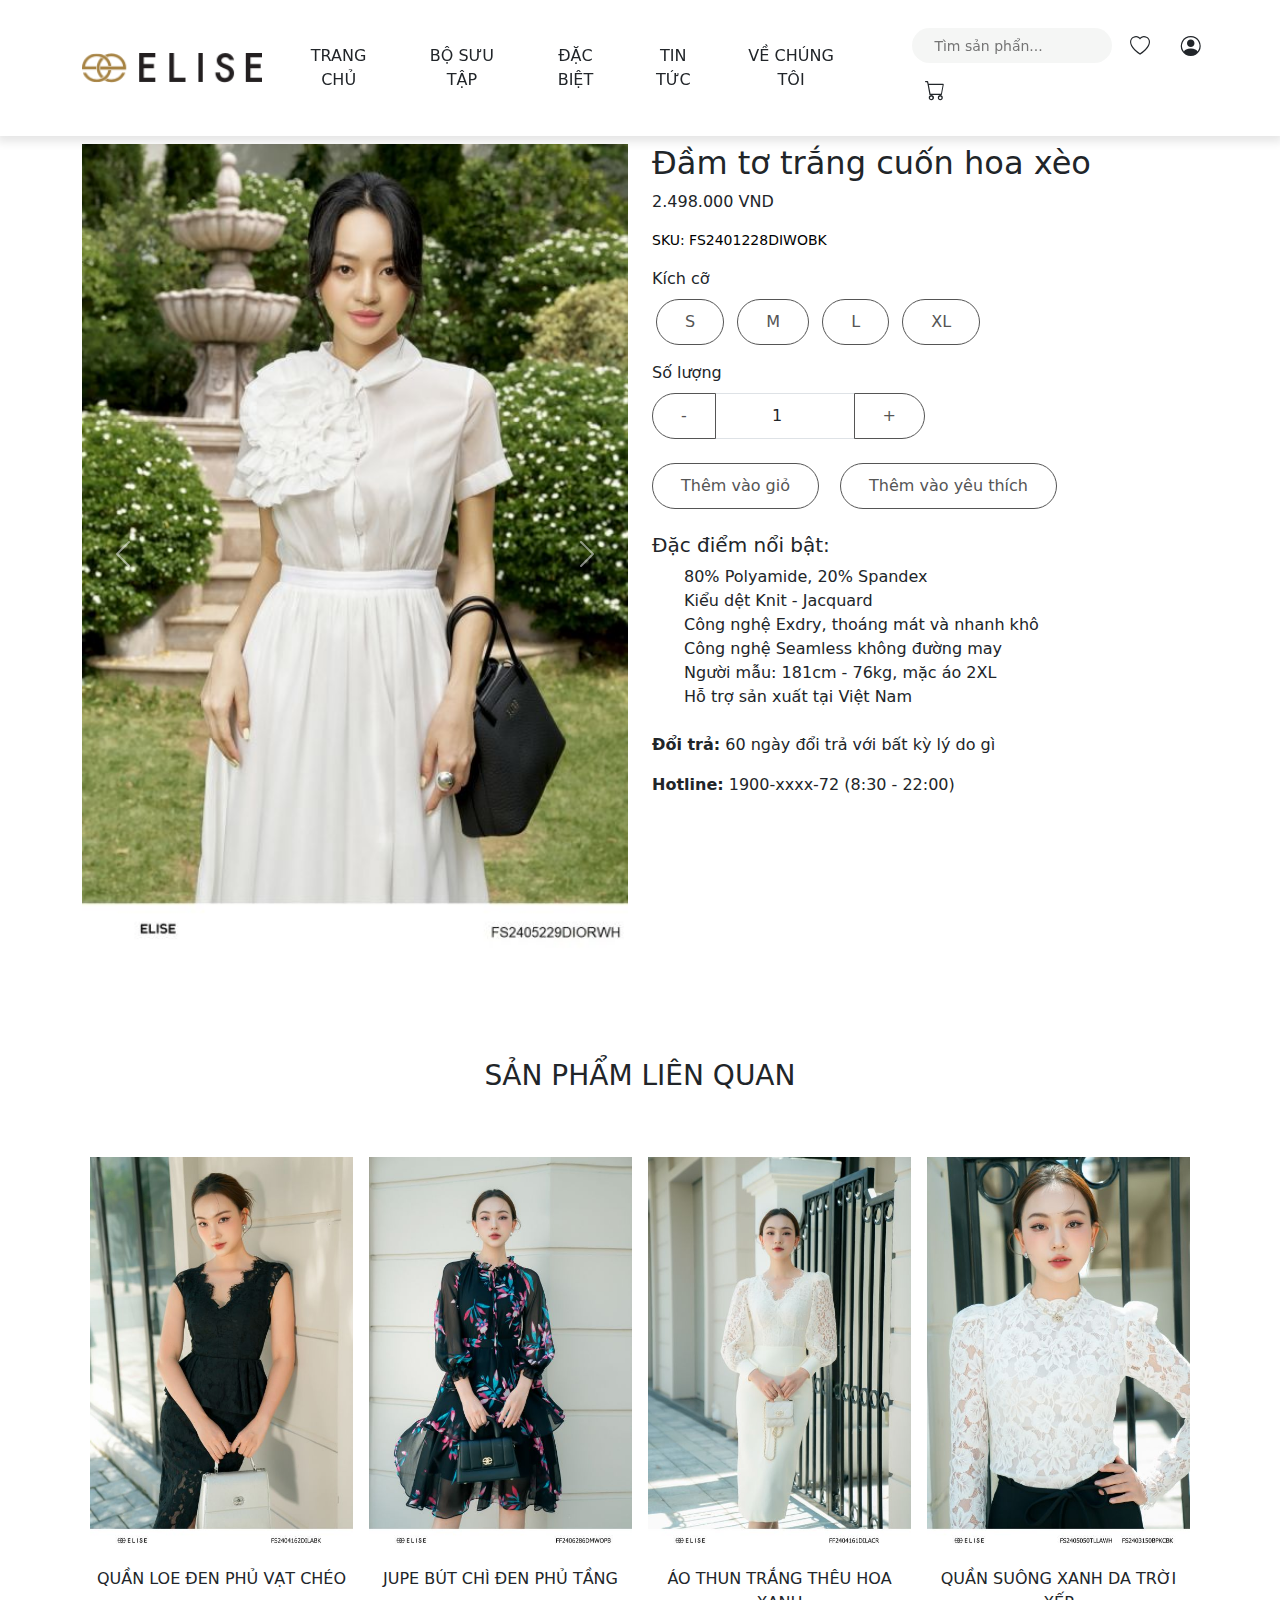
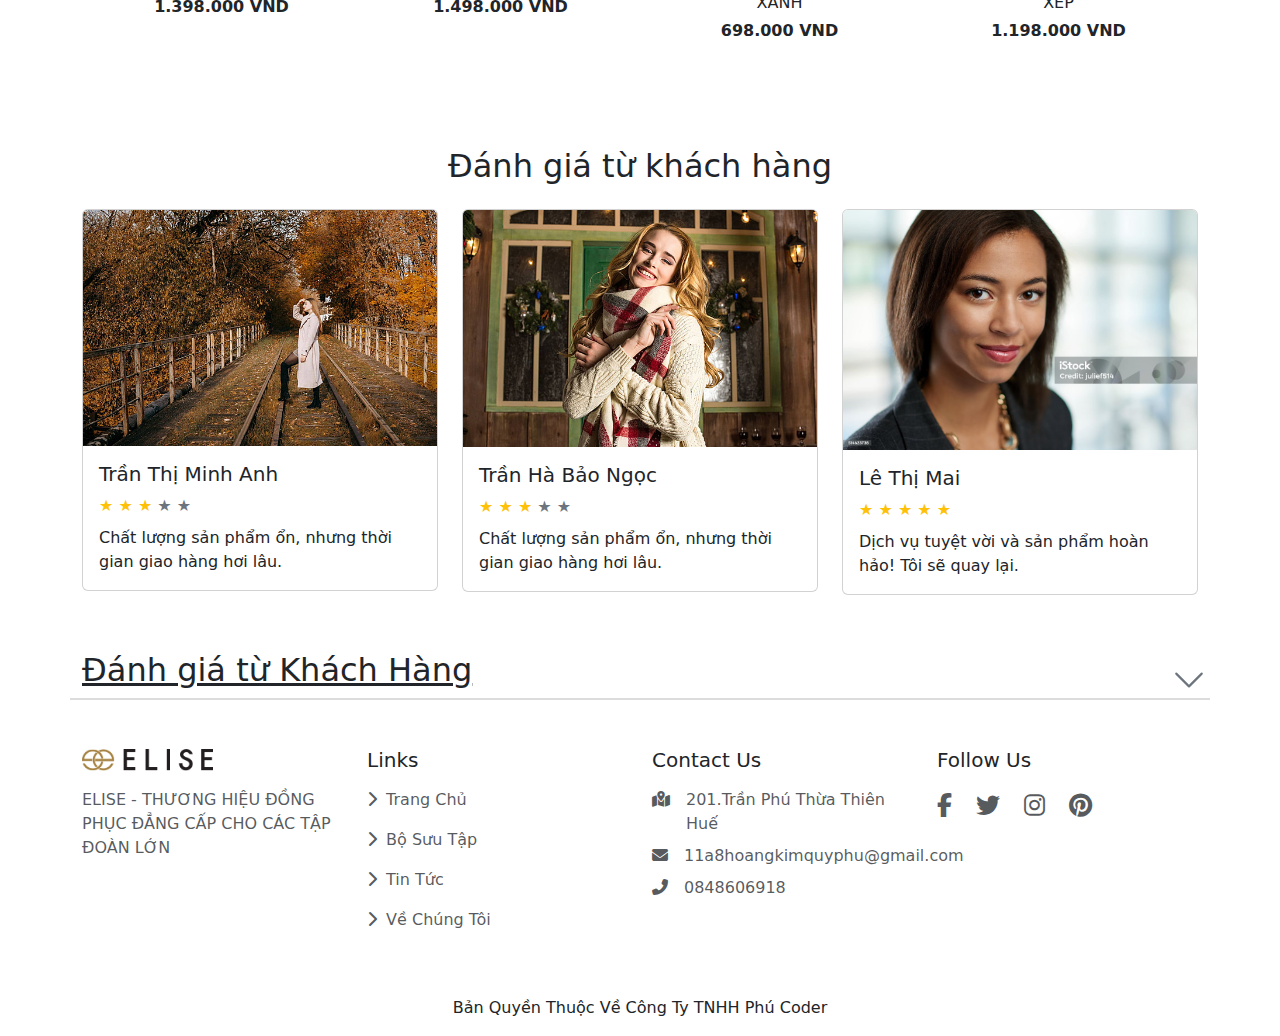
<file: assets/detail/detail.html>
<!DOCTYPE html>
<html lang="en">
<head>
    <meta charset="UTF-8">
    <meta name="viewport" content="width=device-width, initial-scale=1.0">
    <title>Shop elise</title>
    <link rel="stylesheet" href="./detail.css">
    <link rel="shortcut icon" href="../img/logo_color (1).png" type="image/x-icon">
    <!--css-->
    <link href="https://cdn.jsdelivr.net/npm/bootstrap@5.3.3/dist/css/bootstrap.min.css" rel="stylesheet" integrity="sha384-QWTKZyjpPEjISv5WaRU9OFeRpok6YctnYmDr5pNlyT2bRjXh0JMhjY6hW+ALEwIH" crossorigin="anonymous">
    
<link rel="preconnect" href="https://fonts.googleapis.com">
<link rel="preconnect" href="https://fonts.gstatic.com" crossorigin>
<link href="https://fonts.googleapis.com/css2?family=Roboto:ital,wght@0,400;1,500;1,700&display=swap" rel="stylesheet">
<link rel="stylesheet" href="https://cdnjs.cloudflare.com/ajax/libs/font-awesome/6.5.1/css/all.min.css">
<link rel="stylesheet" href="https://cdn.jsdelivr.net/npm/bootstrap-icons@1.11.3/font/bootstrap-icons.min.css">
</head>
<body>
    <nav class = "navbar navbar-expand-lg navbar-light bg-white py-4 fixed-top">
        <div class = "container">
            <a class = "navbar-brand d-flex justify-content-between align-items-center order-lg-0" href = "/index.html">
                <img src = "../img/logo_color (1).png" alt = "logo">
              
            </a>
            
            
            <div class = "order-lg-2 nav-btns   " style="transform: translateX(50px);">

                        <input type="text " placeholder="   Tìm sản phẩn..." class="position-relative rounded-5 form-control-sm  " style="width: 200px; height: 35px; border: 1px solid transparent; background-color: rgba(207, 211, 203, .2);">
                
                <button type = "button" class = "btn position-relative" style="font-size: 20px;">
                   
                    <i class="bi bi-heart"></i>
                
                </button>

               
                <a href="../login/login.html" class="io" ><button type="button" class = "btn position-relative" style="font-size: 20px;" >
                    <i class="bi bi-person-circle"></i>
                        
                    </button></a>

                    <a href="/assets/cart/cart.html" class="user">
                        <button type="button" class="btn position-relative" style="font-size: 20px;">
                            <i class="bi bi-cart"></i>
                            <span class="position-absolute top-0 start-100 translate-middle badge bg-danger" style="font-size: 12px;">0</span>
                        </button>
                    </a>
                    
                  
            </div>

            <button class = "navbar-toggler border-0" type = "button" data-bs-toggle = "collapse" data-bs-target = "#navMenu">
                <span class = "navbar-toggler-icon"></span>
            </button>

            <div class = "collapse navbar-collapse order-lg-1  mb-20px" id = "navMenu">
                <ul class = "navbar-nav mx-auto text-center">
                    <li class = "nav-item px-2 py-2">
                        <a class = "nav-link text-uppercase text-dark " href = "#header">Trang Chủ</a>
                    </li>
                    <li class = "nav-item px-2 py-2">
                        <a class = "nav-link text-uppercase text-dark" href = "#collection">Bộ Sưu Tập</a>
                    </li>
                    <li class = "nav-item px-2 py-2">
                        <a class = "nav-link text-uppercase text-dark" href = "#special">Đặc Biệt</a>
                    </li>
                    <li class = "nav-item px-2 py-2">
                        <a class = "nav-link text-uppercase text-dark" href = "#blogs">Tin Tức</a>
                    </li>
                    <li class = "nav-item px-2 py-2">
                        <a class = "nav-link text-uppercase text-dark" href = "#about">Về Chúng Tôi </a>
                    </li>

                    
                   
                    
                </ul>
            </div>
        </div>
    </nav>
    
 
   

    <div class="container  " style="margin-top: 9rem;">
        <div class="row">
           
            <div class="col-md-6 ">
                <div id="carouselExampleAutoplaying" class="carousel slide" data-bs-ride="carousel">
                    <div class="carousel-inner">
                      <div class="carousel-item active">
                        <img src="../img/anh1.jpg" class="d-block w-100" alt="...">
                      </div>
                      <div class="carousel-item">
                        <img src="../img/anh1-1.jpg" class="d-block w-100" alt="...">
                      </div>
                      <div class="carousel-item">
                        <img src="../img/anh1-2.jpg" class="d-block w-100" alt="...">
                      </div>
                    </div>
                    <button class="carousel-control-prev" type="button" data-bs-target="#carouselExampleAutoplaying" data-bs-slide="prev">
                      <span class="carousel-control-prev-icon" aria-hidden="true"></span>
                      <span class="visually-hidden">Previous</span>
                    </button>
                    <button class="carousel-control-next" type="button" data-bs-target="#carouselExampleAutoplaying" data-bs-slide="next">
                      <span class="carousel-control-next-icon" aria-hidden="true"></span>
                      <span class="visually-hidden">Next</span>
                    </button>
                  </div>
                
            </div>

          
            <div class="col-md-6">
                <h2>Đầm tơ trắng cuốn hoa xèo</h2>
                <p>2.498.000 VND</p>
                <p class="sku" style="color: black;">SKU: FS2401228DIWOBK</p >

                
                <div class="my-3">
                    <label for="size" class="form-label">Kích cỡ</label>
                    <div>
                        <button class="btn btn-outline-secondary mx-1">S</button>
                        <button class="btn btn-outline-secondary mx-1">M</button>
                        <button class="btn btn-outline-secondary mx-1">L</button>
                        <button class="btn btn-outline-secondary mx-1">XL</button>
                    </div>
                </div>

                
                <div class="my-3" >
                    <label for="quantity" class="form-label">Số lượng</label>
                    <div class="input-group w-50 ">
                        <button class="btn btn-outline-secondary" onclick="changeQuantity(-1)">-</button>
                        <input type="number" id="quantity" class="form-control text-center" value="1" min="1">
                        <button class="btn btn-outline-secondary" onclick="changeQuantity(1)">+</button>
                    </div>
                </div>

                
                <div class="my-4">
                    <button id="addToCartButton" class="btn btn-custom me-3">Thêm vào giỏ</button>
                    <button class="btn btn-outline-dark me-3">Thêm vào yêu thích</button>
                   
                </div>

                <div class="mt-4">
                    <h5>Đặc điểm nổi bật:</h5>
                    <ul>
                        <li>80% Polyamide, 20% Spandex</li>
                        <li>Kiểu dệt Knit - Jacquard</li>
                        <li>Công nghệ Exdry, thoáng mát và nhanh khô</li>
                        <li>Công nghệ Seamless không đường may</li>
                        <li>Người mẫu: 181cm - 76kg, mặc áo 2XL</li>
                        <li>Hỗ trợ sản xuất tại Việt Nam</li>
                    </ul>
                </div>
    
               
                <div class="mt-4">
                    <p><strong>Đổi trả:</strong> 60 ngày đổi trả với bất kỳ lý do gì</p>
                    <p><strong>Hotline:</strong> 1900-xxxx-72 (8:30 - 22:00)</p>
                </div>
                
                
            </div>
        </div>
    </div>

    <section id = "special" class = "py-5">
        <div class = "container">
            <div class = "title text-center py-5">
                <h3 class = "position-relative d-inline-block text-uppercase"> Sản Phẩm Liên Quan </h3>
            </div>

            <div class = "special-list row g-0">
                <div class = "col-md-6 col-lg-4 col-xl-3 p-2">
                    <div class = "special-img position-relative overflow-hidden">
                        <img src = "../img/lq1.jpg" class = "w-100">
                        <span class = "position-absolute d-flex align-items-center justify-content-center text-primary fs-4">
                            
                        </span>
                    </div>
                    <div class = "text-center">
                        <p class = "text-capitalize mt-3 mb-1">QUẦN LOE ĐEN PHỦ VẠT CHÉO</p>
                        <span class = "fw-bold d-block">1.398.000 VND</span>
                       
                    </div>
                </div>

                <div class = "col-md-6 col-lg-4 col-xl-3 p-2">
                    <div class = "special-img position-relative overflow-hidden">
                        <img src = "../img/lq2.jpg" class = "w-100">
                        <span class = "position-absolute d-flex align-items-center justify-content-center text-primary fs-4">
                           
                        </span>
                    </div>
                    <div class = "text-center">
                        <p class = "text-capitalize mt-3 mb-1">JUPE BÚT CHÌ ĐEN PHỦ TẦNG</p>
                        <span class = "fw-bold d-block">1.498.000 VND</span>
                        
                    </div>
                </div>

                <div class = "col-md-6 col-lg-4 col-xl-3 p-2">
                    <div class = "special-img position-relative overflow-hidden">
                        <img src = "../img/lq3.jpg" class = "w-100">
                        <span class = "position-absolute d-flex align-items-center justify-content-center text-primary fs-4">
                          
                        </span>
                    </div>
                    <div class = "text-center">
                        <p class = "text-capitalize mt-3 mb-1">ÁO THUN TRẮNG THÊU HOA XANH</p>
                        <span class = "fw-bold d-block">698.000 VND</span>
                      
                    </div>
                </div>

                <div class = "col-md-6 col-lg-4 col-xl-3 p-2">
                    <div class = "special-img position-relative overflow-hidden">
                        <img src = "../img/lq4.jpg" class = "w-100">
                        <span class = "position-absolute d-flex align-items-center justify-content-center text-primary fs-4">
                           
                        </span>
                    </div>
                    <div class = "text-center">
                        <p class = "text-capitalize mt-3 mb-1">QUẦN SUÔNG XANH DA TRỜI XẾP </p>
                        <span class = "fw-bold d-block">1.198.000 VND</span>
                        
                    </div>
                </div>
            </div>
        </div>
    </section>


    <div class="container mt-5">
        <h2 class="text-center mb-4 " >Đánh giá từ khách hàng</h2>
        <div class="row">
            <div class="col-md-4 ">
                <div class="card mb-4">
                    <img src="../img/dg6.jpg" class="card-img-top" alt="">
                    <div class="card-body">
                        <h5 class="card-title">Trần Thị Minh Anh</h5>
                        <div class="rating mb-2">
                            <span class="text-warning">&#9733;</span>
                            <span class="text-warning">&#9733;</span>
                            <span class="text-warning">&#9733;</span>
                            <span class="text-secondary">&#9733;</span>
                            <span class="text-secondary">&#9733;</span>
                        </div>
                        <p class="card-text">Chất lượng sản phẩm ổn, nhưng thời gian giao hàng hơi lâu.</p>
                    </div>
                </div>
            </div>
            <div class="col-md-4 ">
                <div class="card mb-4">
                    <img src="../img/dg2.jpg" class="card-img-top" alt="Trần Thị B">
                    <div class="card-body">
                        <h5 class="card-title">Trần Hà Bảo Ngọc</h5>
                        <div class="rating mb-2">
                            <span class="text-warning">&#9733;</span>
                            <span class="text-warning">&#9733;</span>
                            <span class="text-warning">&#9733;</span>
                            <span class="text-secondary">&#9733;</span>
                            <span class="text-secondary">&#9733;</span>
                        </div>
                        <p class="card-text">Chất lượng sản phẩm ổn, nhưng thời gian giao hàng hơi lâu.</p>
                    </div>
                </div>
            </div>
            <div class="col-md-4  ">
                <div class="card mb-4">
                    <img src="../img/dg3.jpg" class="card-img-top" alt="Lê Văn C">
                    <div class="card-body">
                        <h5 class="card-title">Lê Thị Mai</h5>
                        <div class="rating mb-2">
                            <span class="text-warning">&#9733;</span>
                            <span class="text-warning">&#9733;</span>
                            <span class="text-warning">&#9733;</span>
                            <span class="text-warning">&#9733;</span>
                            <span class="text-warning">&#9733;</span>
                        </div>
                        <p class="card-text">Dịch vụ tuyệt vời và sản phẩm hoàn hảo! Tôi sẽ quay lại.</p>
                    </div>
                </div>
            </div>
        </div>
    </div>







   <div class="container">

    <div class="row thong-tin-ct d-flex ps-0 mt-3"> 
        <a href="#dg-kh" class="col-md-11 text-dark" data-bs-toggle="collapse" aria-expanded="false" aria-controls="sizeGuide"><h2 class="col-md-8 mt-3 text-dark"><h2 class=" mt-3 text-dark text-decoration-none">Đánh giá từ Khách Hàng</h2></a>
        <h2 class="col-md-1 mt-3 text-end mb-0 pt-2 pe-1 text-secondary fw-bold">
            <svg xmlns="http://www.w3.org/2000/svg" width="34" height="34" fill="currentColor" class="bi bi-chevron-down" viewBox="0 0 16 16">
                <path fill-rule="evenodd" d="M1.646 4.646a.5.5 0 0 1 .708 0L8 10.293l5.646-5.647a.5.5 0 0 1 .708.708l-6 6a.5.5 0 0 1-.708 0l-6-6a.5.5 0 0 1 0-.708"/>
            </svg>
        </h2>
    </div>
    <div class="collapse mt-3" id="dg-kh">
        <img src="../img/Cap1.PNG" alt="" class="img-fluid">
        <h4>Khách hàng phản hồi </h4>
        <h6 class="small text-secondary">(1 - 5 trong 475 lượt đánh giá)</h6>
        <div class="row khach-hang-dg mt-4 ">
            <div class="col-md-1 ps-5 pt-1">
                <img src="../img/user.png" alt="" class="img-fluid rounded-circle">
            </div>
            <div class="col-md-10 ">
                <h6 class="mb-0">Phucoder@gmail.com</h6>
                <h6 class="text-secondary">
                    <svg xmlns="http://www.w3.org/2000/svg" width="16" height="16" fill="currentColor" class="bi bi-star-fill" viewBox="0 0 16 16">
                        <path d="M3.612 15.443c-.386.198-.824-.149-.746-.592l.83-4.73L.173 6.765c-.329-.314-.158-.888.283-.95l4.898-.696L7.538.792c.197-.39.73-.39.927 0l2.184 4.327 4.898.696c.441.062.612.636.282.95l-3.522 3.356.83 4.73c.078.443-.36.79-.746.592L8 13.187l-4.389 2.256z"/>
                      </svg>    <svg xmlns="http://www.w3.org/2000/svg" width="16" height="16" fill="currentColor" class="bi bi-star-fill" viewBox="0 0 16 16">
                        <path d="M3.612 15.443c-.386.198-.824-.149-.746-.592l.83-4.73L.173 6.765c-.329-.314-.158-.888.283-.95l4.898-.696L7.538.792c.197-.39.73-.39.927 0l2.184 4.327 4.898.696c.441.062.612.636.282.95l-3.522 3.356.83 4.73c.078.443-.36.79-.746.592L8 13.187l-4.389 2.256z"/>
                      </svg>    <svg xmlns="http://www.w3.org/2000/svg" width="16" height="16" fill="currentColor" class="bi bi-star-fill" viewBox="0 0 16 16">
                        <path d="M3.612 15.443c-.386.198-.824-.149-.746-.592l.83-4.73L.173 6.765c-.329-.314-.158-.888.283-.95l4.898-.696L7.538.792c.197-.39.73-.39.927 0l2.184 4.327 4.898.696c.441.062.612.636.282.95l-3.522 3.356.83 4.73c.078.443-.36.79-.746.592L8 13.187l-4.389 2.256z"/>
                      </svg>    <svg xmlns="http://www.w3.org/2000/svg" width="16" height="16" fill="currentColor" class="bi bi-star-fill" viewBox="0 0 16 16">
                        <path d="M3.612 15.443c-.386.198-.824-.149-.746-.592l.83-4.73L.173 6.765c-.329-.314-.158-.888.283-.95l4.898-.696L7.538.792c.197-.39.73-.39.927 0l2.184 4.327 4.898.696c.441.062.612.636.282.95l-3.522 3.356.83 4.73c.078.443-.36.79-.746.592L8 13.187l-4.389 2.256z"/>
                      </svg>    <svg xmlns="http://www.w3.org/2000/svg" width="16" height="16" fill="currentColor" class="bi bi-star-half" viewBox="0 0 16 16">
                        <path d="M5.354 5.119 7.538.792A.52.52 0 0 1 8 .5c.183 0 .366.097.465.292l2.184 4.327 4.898.696A.54.54 0 0 1 16 6.32a.55.55 0 0 1-.17.445l-3.523 3.356.83 4.73c.078.443-.36.79-.746.592L8 13.187l-4.389 2.256a.5.5 0 0 1-.146.05c-.342.06-.668-.254-.6-.642l.83-4.73L.173 6.765a.55.55 0 0 1-.172-.403.6.6 0 0 1 .085-.302.51.51 0 0 1 .37-.245zM8 12.027a.5.5 0 0 1 .232.056l3.686 1.894-.694-3.957a.56.56 0 0 1 .162-.505l2.907-2.77-4.052-.576a.53.53 0 0 1-.393-.288L8.001 2.223 8 2.226z"/>
                      </svg> 
                </h6>
                <h6 class="small text-secondary">2024-06-11 9:30am | phân loại hàng: Hường,M,SL2</h6>
                <h6 class="small text-secondary pb-2">Tôi hoàn toàn thích chiếc áo hoodie này. Nó mềm mại như bơ ở bên trong và mịn như nhung ở bên ngoài. Chất lượng tuyệt vời và đường cắt rất tôn dáng. Nó đánh lạc hướng sự chú ý khỏi bụng tôi và làm cho đôi chân tôi trông thon thả hơn. Tôi không thể yêu cầu gì hơn nữa. Rất đáng tiền</h6>
            </div>
            
        </div>
        <div class="row khach-hang-dg  mt-4">
            <div class="col-md-1 ps-5 pt-1">
                <img src="../img/user.png" alt="" class="img-fluid rounded-circle">
            </div>
            <div class="col-md-10 ">
                <h6 class="mb-0">Phucoder@gmail.com</h6>
                <h6 class="text-secondary">
                    <svg xmlns="http://www.w3.org/2000/svg" width="16" height="16" fill="currentColor" class="bi bi-star-fill" viewBox="0 0 16 16">
                        <path d="M3.612 15.443c-.386.198-.824-.149-.746-.592l.83-4.73L.173 6.765c-.329-.314-.158-.888.283-.95l4.898-.696L7.538.792c.197-.39.73-.39.927 0l2.184 4.327 4.898.696c.441.062.612.636.282.95l-3.522 3.356.83 4.73c.078.443-.36.79-.746.592L8 13.187l-4.389 2.256z"/>
                      </svg>    <svg xmlns="http://www.w3.org/2000/svg" width="16" height="16" fill="currentColor" class="bi bi-star-fill" viewBox="0 0 16 16">
                        <path d="M3.612 15.443c-.386.198-.824-.149-.746-.592l.83-4.73L.173 6.765c-.329-.314-.158-.888.283-.95l4.898-.696L7.538.792c.197-.39.73-.39.927 0l2.184 4.327 4.898.696c.441.062.612.636.282.95l-3.522 3.356.83 4.73c.078.443-.36.79-.746.592L8 13.187l-4.389 2.256z"/>
                      </svg>    <svg xmlns="http://www.w3.org/2000/svg" width="16" height="16" fill="currentColor" class="bi bi-star-fill" viewBox="0 0 16 16">
                        <path d="M3.612 15.443c-.386.198-.824-.149-.746-.592l.83-4.73L.173 6.765c-.329-.314-.158-.888.283-.95l4.898-.696L7.538.792c.197-.39.73-.39.927 0l2.184 4.327 4.898.696c.441.062.612.636.282.95l-3.522 3.356.83 4.73c.078.443-.36.79-.746.592L8 13.187l-4.389 2.256z"/>
                      </svg>    <svg xmlns="http://www.w3.org/2000/svg" width="16" height="16" fill="currentColor" class="bi bi-star-fill" viewBox="0 0 16 16">
                        <path d="M3.612 15.443c-.386.198-.824-.149-.746-.592l.83-4.73L.173 6.765c-.329-.314-.158-.888.283-.95l4.898-.696L7.538.792c.197-.39.73-.39.927 0l2.184 4.327 4.898.696c.441.062.612.636.282.95l-3.522 3.356.83 4.73c.078.443-.36.79-.746.592L8 13.187l-4.389 2.256z"/>
                      </svg>    <svg xmlns="http://www.w3.org/2000/svg" width="16" height="16" fill="currentColor" class="bi bi-star-half" viewBox="0 0 16 16">
                        <path d="M5.354 5.119 7.538.792A.52.52 0 0 1 8 .5c.183 0 .366.097.465.292l2.184 4.327 4.898.696A.54.54 0 0 1 16 6.32a.55.55 0 0 1-.17.445l-3.523 3.356.83 4.73c.078.443-.36.79-.746.592L8 13.187l-4.389 2.256a.5.5 0 0 1-.146.05c-.342.06-.668-.254-.6-.642l.83-4.73L.173 6.765a.55.55 0 0 1-.172-.403.6.6 0 0 1 .085-.302.51.51 0 0 1 .37-.245zM8 12.027a.5.5 0 0 1 .232.056l3.686 1.894-.694-3.957a.56.56 0 0 1 .162-.505l2.907-2.77-4.052-.576a.53.53 0 0 1-.393-.288L8.001 2.223 8 2.226z"/>
                      </svg> 
                </h6>
                <h6 class="small text-secondary">2024-06-11 9:30am | phân loại hàng: Hường,M,SL2</h6>
                <h6 class="small text-secondary pb-2">Tôi hoàn toàn thích chiếc áo hoodie này. Nó mềm mại như bơ ở bên trong và mịn như nhung ở bên ngoài. Chất lượng tuyệt vời và đường cắt rất tôn dáng. Nó đánh lạc hướng sự chú ý khỏi bụng tôi và làm cho đôi chân tôi trông thon thả hơn. Tôi không thể yêu cầu gì hơn nữa. Rất đáng tiền</h6>
            </div>
            
        </div>
        
        
        <div class="row khach-hang-dg  mt-4">
            <div class="col-md-1 ps-5 pt-1">
                <img src="../img/user.png" alt="" class="img-fluid rounded-circle">
            </div>
            <div class="col-md-10 ">
                <h6 class="mb-0">Phucoder@gmail.com</h6>
                <h6 class="text-secondary">
                    <svg xmlns="http://www.w3.org/2000/svg" width="16" height="16" fill="currentColor" class="bi bi-star-fill" viewBox="0 0 16 16">
                        <path d="M3.612 15.443c-.386.198-.824-.149-.746-.592l.83-4.73L.173 6.765c-.329-.314-.158-.888.283-.95l4.898-.696L7.538.792c.197-.39.73-.39.927 0l2.184 4.327 4.898.696c.441.062.612.636.282.95l-3.522 3.356.83 4.73c.078.443-.36.79-.746.592L8 13.187l-4.389 2.256z"/>
                      </svg>    <svg xmlns="http://www.w3.org/2000/svg" width="16" height="16" fill="currentColor" class="bi bi-star-fill" viewBox="0 0 16 16">
                        <path d="M3.612 15.443c-.386.198-.824-.149-.746-.592l.83-4.73L.173 6.765c-.329-.314-.158-.888.283-.95l4.898-.696L7.538.792c.197-.39.73-.39.927 0l2.184 4.327 4.898.696c.441.062.612.636.282.95l-3.522 3.356.83 4.73c.078.443-.36.79-.746.592L8 13.187l-4.389 2.256z"/>
                      </svg>    <svg xmlns="http://www.w3.org/2000/svg" width="16" height="16" fill="currentColor" class="bi bi-star-fill" viewBox="0 0 16 16">
                        <path d="M3.612 15.443c-.386.198-.824-.149-.746-.592l.83-4.73L.173 6.765c-.329-.314-.158-.888.283-.95l4.898-.696L7.538.792c.197-.39.73-.39.927 0l2.184 4.327 4.898.696c.441.062.612.636.282.95l-3.522 3.356.83 4.73c.078.443-.36.79-.746.592L8 13.187l-4.389 2.256z"/>
                      </svg>    <svg xmlns="http://www.w3.org/2000/svg" width="16" height="16" fill="currentColor" class="bi bi-star-fill" viewBox="0 0 16 16">
                        <path d="M3.612 15.443c-.386.198-.824-.149-.746-.592l.83-4.73L.173 6.765c-.329-.314-.158-.888.283-.95l4.898-.696L7.538.792c.197-.39.73-.39.927 0l2.184 4.327 4.898.696c.441.062.612.636.282.95l-3.522 3.356.83 4.73c.078.443-.36.79-.746.592L8 13.187l-4.389 2.256z"/>
                      </svg>    <svg xmlns="http://www.w3.org/2000/svg" width="16" height="16" fill="currentColor" class="bi bi-star-half" viewBox="0 0 16 16">
                        <path d="M5.354 5.119 7.538.792A.52.52 0 0 1 8 .5c.183 0 .366.097.465.292l2.184 4.327 4.898.696A.54.54 0 0 1 16 6.32a.55.55 0 0 1-.17.445l-3.523 3.356.83 4.73c.078.443-.36.79-.746.592L8 13.187l-4.389 2.256a.5.5 0 0 1-.146.05c-.342.06-.668-.254-.6-.642l.83-4.73L.173 6.765a.55.55 0 0 1-.172-.403.6.6 0 0 1 .085-.302.51.51 0 0 1 .37-.245zM8 12.027a.5.5 0 0 1 .232.056l3.686 1.894-.694-3.957a.56.56 0 0 1 .162-.505l2.907-2.77-4.052-.576a.53.53 0 0 1-.393-.288L8.001 2.223 8 2.226z"/>
                      </svg> 
                </h6>
                <h6 class="small text-secondary">2024-06-11 9:30am | phân loại hàng: Hường,M,SL2</h6>
                <h6 class="small text-secondary pb-2">Tôi hoàn toàn thích chiếc áo hoodie này. Nó mềm mại như bơ ở bên trong và mịn như nhung ở bên ngoài. Chất lượng tuyệt vời và đường cắt rất tôn dáng. Nó đánh lạc hướng sự chú ý khỏi bụng tôi và làm cho đôi chân tôi trông thon thả hơn. Tôi không thể yêu cầu gì hơn nữa. Rất đáng tiền</h6>
            </div>
            
        </div>
        <div class="text-center">
            <div class="bg-light p-2 m-3 fw-bold btn ">Tải thêm lượt đánh giá</div>
        </div>
    </div> 



   </div>
   



    <footer class = "bg-white py-5 ">
        <div class = "container">
            <div class = "row text-white g-4">
                <div class = "col-md-6 col-lg-3">
                    <img src="../img/logo_color (1).png" alt="" class="w-50">
                    <p class = "text-white text-muted mt-3">ELISE - THƯƠNG HIỆU ĐỒNG PHỤC ĐẲNG CẤP CHO CÁC TẬP ĐOÀN LỚN</p>
                </div>

                <div class = "col-md-6 col-lg-3">
                    <h5 class = "fw-light text-dark">Links</h5>
                    <ul class = "list-unstyled">
                        <li class = "my-3">
                            <a href = "#" class = "text-white text-decoration-none text-muted">
                                <i class = "fas fa-chevron-right me-1"></i> Trang Chủ
                            </a>
                        </li>
                        <li class = "my-3">
                            <a href = "#" class = "text-white text-decoration-none text-muted">
                                <i class = "fas fa-chevron-right me-1"></i> Bộ Sưu Tập
                            </a>
                        </li>
                        <li class = "my-3">
                            <a href = "#" class = "text-white text-decoration-none text-muted">
                                <i class = "fas fa-chevron-right me-1"></i> Tin Tức 
                            </a>
                        </li>
                        <li class = "my-3">
                            <a href = "#" class = "text-white text-decoration-none text-muted">
                                <i class = "fas fa-chevron-right me-1"></i> Về Chúng Tôi
                            </a>
                        </li>
                    </ul>
                </div>

                <div class = "col-md-6 col-lg-3">
                    <h5 class = "fw-light mb-3 text-dark">Contact Us</h5>
                    <div class = "d-flex justify-content-start align-items-start my-2 text-muted">
                        <span class = "me-3">
                            <i class = "fas fa-map-marked-alt"></i>
                        </span>
                        <span class = "fw-light">
                            201.Trần Phú Thừa Thiên Huế
                        </span>
                    </div>
                    <div class = "d-flex justify-content-start align-items-start my-2 text-muted">
                        <span class = "me-3">
                            <i class = "fas fa-envelope"></i>
                        </span>
                        <span class = "fw-light">
                            11a8hoangkimquyphu@gmail.com
                        </span>
                    </div>
                    <div class = "d-flex justify-content-start align-items-start my-2 text-muted">
                        <span class = "me-3">
                            <i class = "fas fa-phone-alt"></i>
                        </span>
                        <span class = "fw-light">
                            0848606918
                        </span>
                    </div>
                </div>

                <div class = "col-md-6 col-lg-3">
                    <h5 class = "fw-light mb-3 text-dark">Follow Us</h5>
                    <div>
                        <ul class = "list-unstyled d-flex">
                            <li>
                                <a href = "https://www.facebook.com/phu20023/" class = "text-white text-decoration-none text-muted fs-4 me-4">
                                    <i class = "fab fa-facebook-f"></i>
                                </a>
                            </li>
                            <li>
                                <a href = "#" class = "text-white text-decoration-none text-muted fs-4 me-4">
                                    <i class = "fab fa-twitter"></i>
                                </a>
                            </li>
                            <li>
                                <a href = "#" class = "text-white text-decoration-none text-muted fs-4 me-4">
                                    <i class = "fab fa-instagram"></i>
                                </a>
                            </li>
                            <li>
                                <a href = "#" class = "text-white text-decoration-none text-muted fs-4 me-4">
                                    <i class = "fab fa-pinterest"></i>
                                </a>
                            </li>
                        </ul>
                    </div>
                </div>
            </div>
        </div>
    </footer >
    <div class="  text-center bg-white text-dark">
        <p>Bản Quyền Thuộc Về Công Ty TNHH Phú Coder</p>
    </div>
    
    
    <!--js-->


    <script src="/product.js"></script>


   
    <script src="https://cdn.jsdelivr.net/npm/bootstrap@5.3.3/dist/js/bootstrap.bundle.min.js" integrity="sha384-YvpcrYf0tY3lHB60NNkmXc5s9fDVZLESaAA55NDzOxhy9GkcIdslK1eN7N6jIeHz" crossorigin="anonymous"></script>
    <script src="../detail/detail.html"></script>
</body>
</html>
</file>
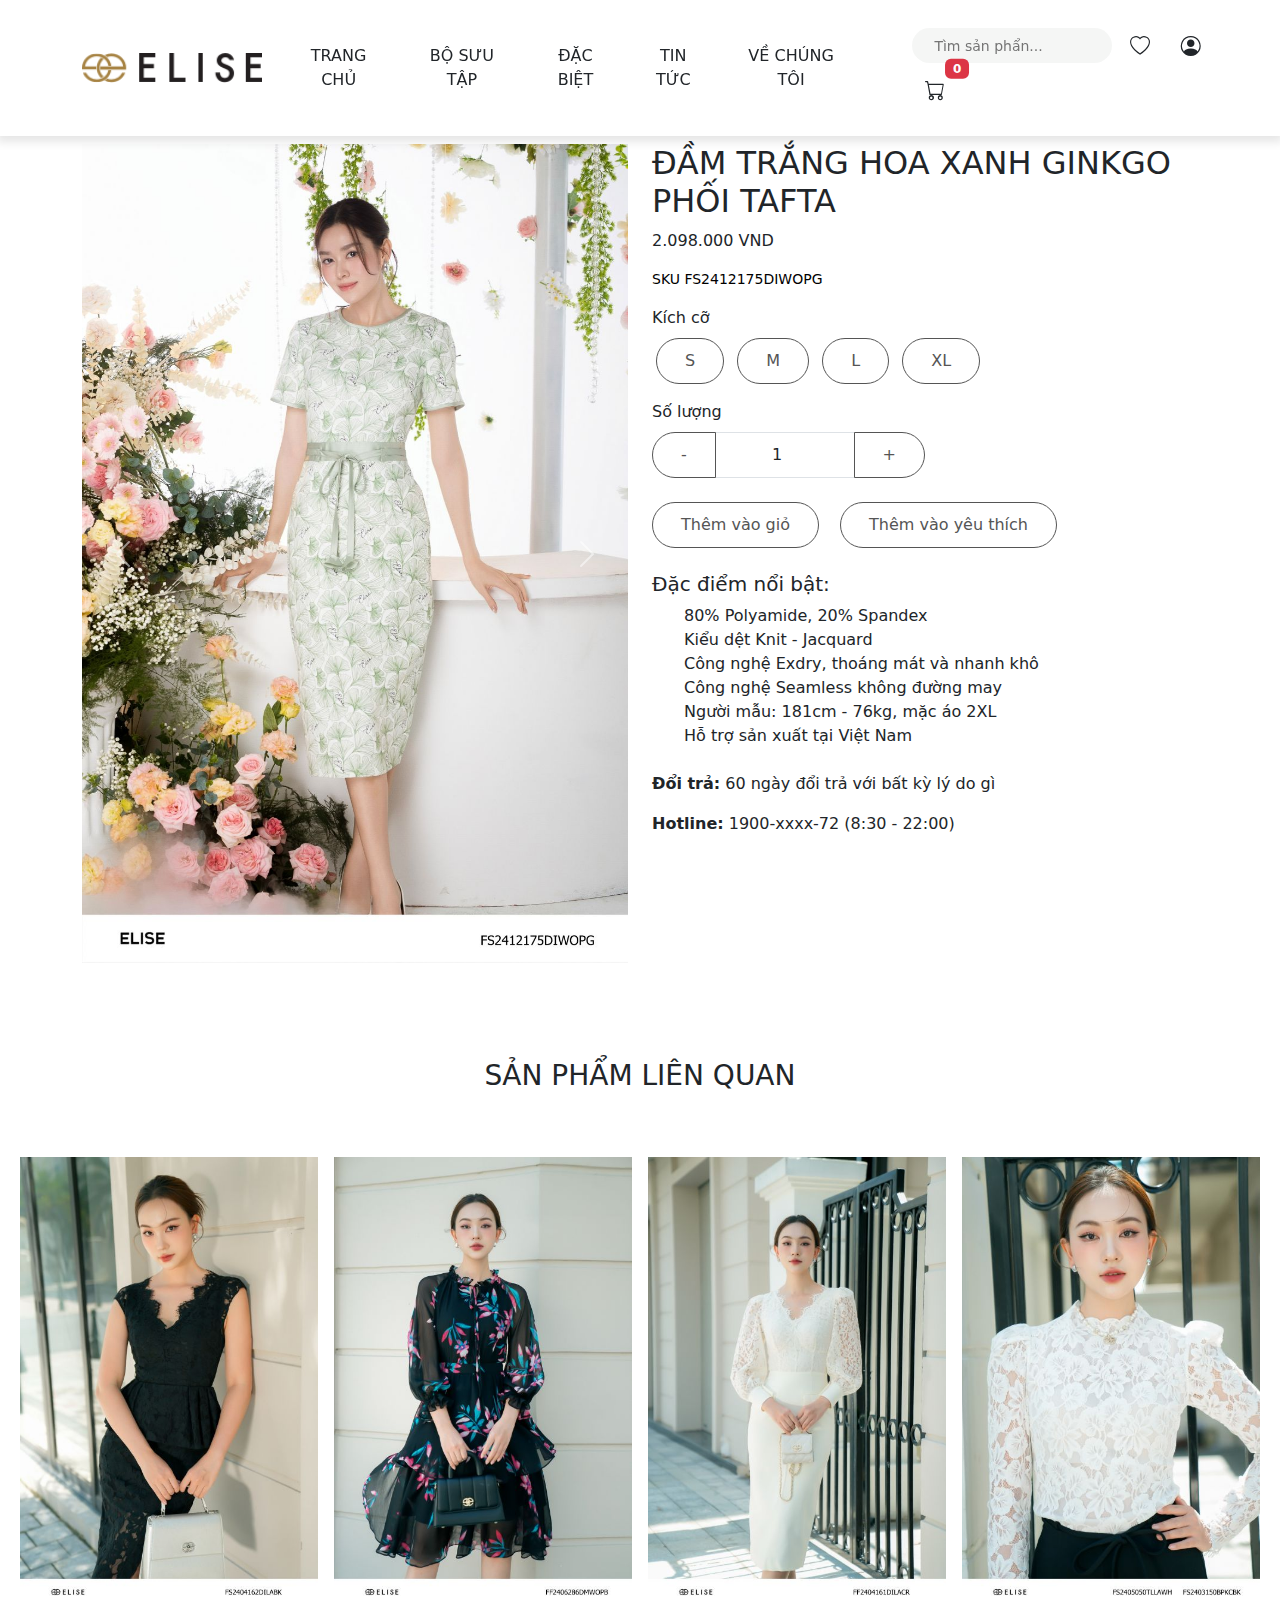
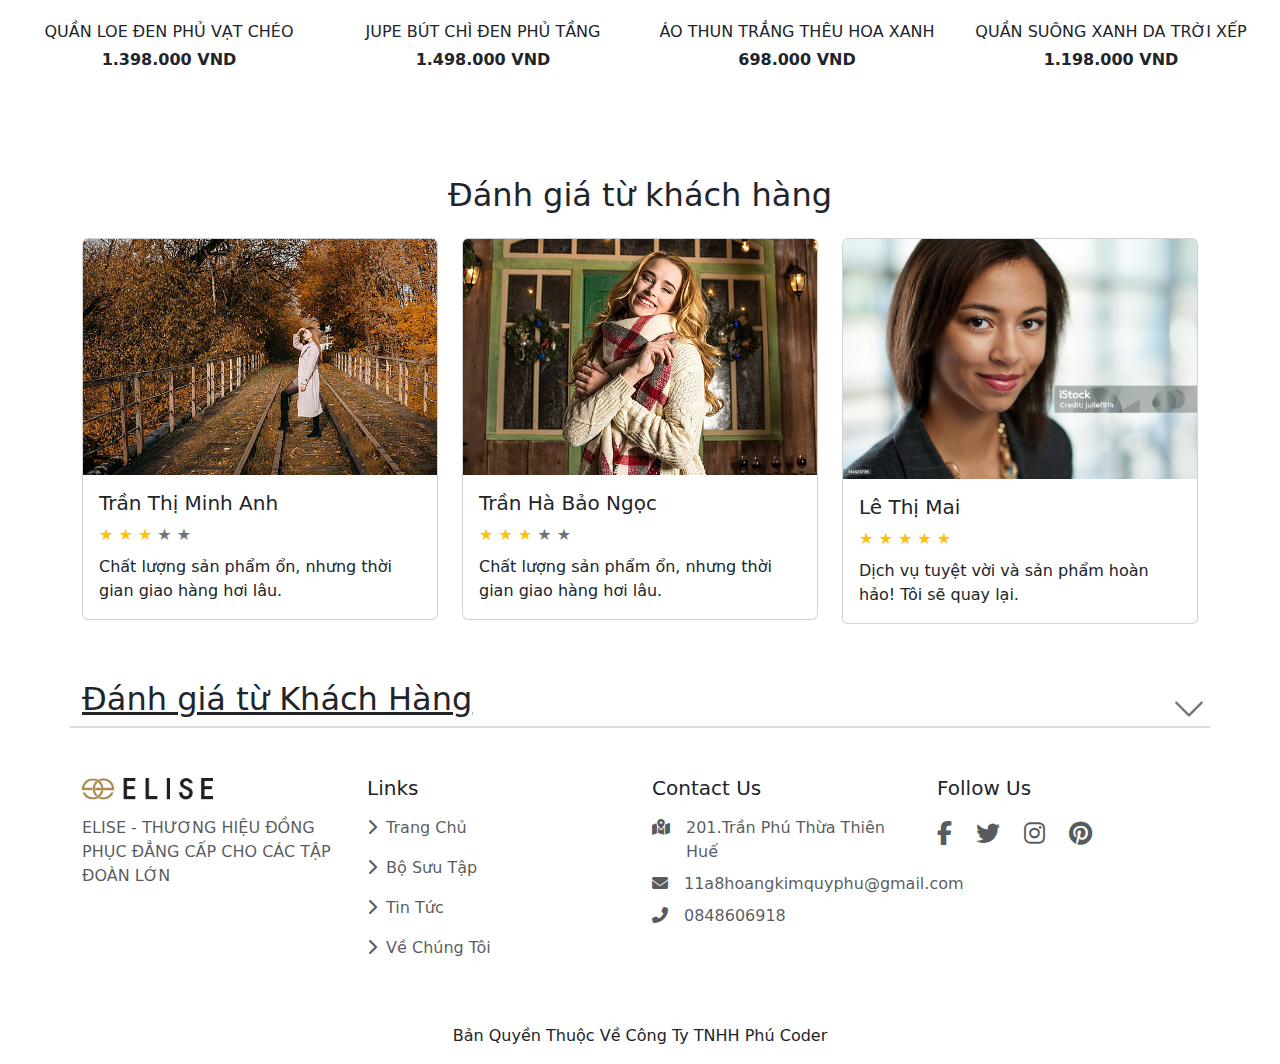
<file: assets/detail/special.html>
<!DOCTYPE html>
<html lang="en">
<head>
    <meta charset="UTF-8">
    <meta name="viewport" content="width=device-width, initial-scale=1.0">
    <title>Shop elise</title>
    
    <link rel="shortcut icon" href="../img/logo_color (1).png" type="image/x-icon">
    <!--css-->
    <link rel="stylesheet" href="./special.css">
    <link href="https://cdn.jsdelivr.net/npm/bootstrap@5.3.3/dist/css/bootstrap.min.css" rel="stylesheet" integrity="sha384-QWTKZyjpPEjISv5WaRU9OFeRpok6YctnYmDr5pNlyT2bRjXh0JMhjY6hW+ALEwIH" crossorigin="anonymous">
    
<link rel="preconnect" href="https://fonts.googleapis.com">
<link rel="preconnect" href="https://fonts.gstatic.com" crossorigin>
<link href="https://fonts.googleapis.com/css2?family=Roboto:ital,wght@0,400;1,500;1,700&display=swap" rel="stylesheet">
<link rel="stylesheet" href="https://cdnjs.cloudflare.com/ajax/libs/font-awesome/6.5.1/css/all.min.css">
<link rel="stylesheet" href="https://cdn.jsdelivr.net/npm/bootstrap-icons@1.11.3/font/bootstrap-icons.min.css">

</head>
<body>
    <nav class = "navbar navbar-expand-lg navbar-light bg-white py-4 fixed-top">
        <div class = "container">
            <a class = "navbar-brand d-flex justify-content-between align-items-center order-lg-0" href = "/index.html">
                <img src = "../img/logo_color (1).png" alt = "logo">
              
            </a>
            
            
            <div class = "order-lg-2 nav-btns   " style="transform: translateX(50px);">

                        <input type="text " placeholder="   Tìm sản phẩn..." class="position-relative rounded-5 form-control-sm  " style="width: 200px; height: 35px; border: 1px solid transparent; background-color: rgba(207, 211, 203, .2);">
                
                <button type = "button" class = "btn position-relative" style="font-size: 20px;">
                   
                    <i class="bi bi-heart"></i>
                
                </button>

               
                <a href="../login/login.html" class="io" ><button type="button" class = "btn position-relative" style="font-size: 20px;" >
                    <i class="bi bi-person-circle"></i>
                        
                    </button></a>

                    <a href="/assets/cart/cart.html" class="user">
                        <button type="button" class="btn position-relative" style="font-size: 20px;">
                            <i class="bi bi-cart"></i>
                            <span class="position-absolute top-0 start-100 translate-middle badge bg-danger" style="font-size: 12px;">0</span>
                        </button>
                    </a>
                    
                  
            </div>

            <button class = "navbar-toggler border-0" type = "button" data-bs-toggle = "collapse" data-bs-target = "#navMenu">
                <span class = "navbar-toggler-icon"></span>
            </button>

            <div class = "collapse navbar-collapse order-lg-1  mb-20px" id = "navMenu">
                <ul class = "navbar-nav mx-auto text-center">
                    <li class = "nav-item px-2 py-2">
                        <a class = "nav-link text-uppercase text-dark " href = "#header">Trang Chủ</a>
                    </li>
                    <li class = "nav-item px-2 py-2">
                        <a class = "nav-link text-uppercase text-dark" href = "#collection">Bộ Sưu Tập</a>
                    </li>
                    <li class = "nav-item px-2 py-2">
                        <a class = "nav-link text-uppercase text-dark" href = "#special">Đặc Biệt</a>
                    </li>
                    <li class = "nav-item px-2 py-2">
                        <a class = "nav-link text-uppercase text-dark" href = "#blogs">Tin Tức</a>
                    </li>
                    <li class = "nav-item px-2 py-2">
                        <a class = "nav-link text-uppercase text-dark" href = "#about">Về Chúng Tôi </a>
                    </li>

                    
                   
                    
                </ul>
            </div>
        </div>
    </nav>
    
 
   

    <div class="container  " style="margin-top: 9rem;">
        <div class="row">
           
            <div class="col-md-6 ">
                <div id="carouselExampleAutoplaying" class="carousel slide" data-bs-ride="carousel">
                    <div class="carousel-inner">
                      <div class="carousel-item active">
                        <img src="../img/spe1.jpg" class="d-block w-100" alt="...">
                      </div>
                      <div class="carousel-item">
                        <img src="../img/spe1.1.jpg" class="d-block w-100" alt="...">
                      </div>
                      <div class="carousel-item">
                        <img src="../img/spe1.2.jpg" class="d-block w-100" alt="...">
                      </div>
                    </div>
                    <button class="carousel-control-prev" type="button" data-bs-target="#carouselExampleAutoplaying" data-bs-slide="prev">
                      <span class="carousel-control-prev-icon" aria-hidden="true"></span>
                      <span class="visually-hidden">Previous</span>
                    </button>
                    <button class="carousel-control-next" type="button" data-bs-target="#carouselExampleAutoplaying" data-bs-slide="next">
                      <span class="carousel-control-next-icon" aria-hidden="true"></span>
                      <span class="visually-hidden">Next</span>
                    </button>
                  </div>
                
            </div>

          
            <div class="col-md-6">
                <h2 id="product-name">ĐẦM TRẮNG HOA XANH GINKGO PHỐI TAFTA</h2>
                <p  id="product-price">2.098.000 VND</p>
                <p class="sku" style="color: black;">SKU FS2412175DIWOPG</p >

                
                <div class="my-3">
                    <label for="size" class="form-label">Kích cỡ</label>
                    <div>
                        <button class="btn btn-outline-secondary mx-1">S</button>
                        <button class="btn btn-outline-secondary mx-1">M</button>
                        <button class="btn btn-outline-secondary mx-1">L</button>
                        <button class="btn btn-outline-secondary mx-1">XL</button>
                    </div>
                </div>

                
                <div class="my-3" >
                    <label for="quantity-1" class="form-label">Số lượng</label>
                    <div class="input-group w-50 ">
                        <button class="btn btn-outline-secondary" onclick="changeQuantity(-1)">-</button>
                        <input type="number" id="quantity-1" class="form-control text-center" value="1" min="1">
                        <button class="btn btn-outline-secondary" onclick="changeQuantity(1)">+</button>
                    </div>
                </div>

                
                <div class="my-4">
                    <button id="addToCartButton-1" class="btn btn-custom me-3">Thêm vào giỏ</button>
                    <button class="btn btn-outline-dark me-3">Thêm vào yêu thích</button>
                   
                </div>

                <div class="mt-4">
                    <h5>Đặc điểm nổi bật:</h5>
                    <ul>
                        <li>80% Polyamide, 20% Spandex</li>
                        <li>Kiểu dệt Knit - Jacquard</li>
                        <li>Công nghệ Exdry, thoáng mát và nhanh khô</li>
                        <li>Công nghệ Seamless không đường may</li>
                        <li>Người mẫu: 181cm - 76kg, mặc áo 2XL</li>
                        <li>Hỗ trợ sản xuất tại Việt Nam</li>
                    </ul>
                </div>
    
               
                <div class="mt-4">
                    <p><strong>Đổi trả:</strong> 60 ngày đổi trả với bất kỳ lý do gì</p>
                    <p><strong>Hotline:</strong> 1900-xxxx-72 (8:30 - 22:00)</p>
                </div>
                
                
            </div>
        </div>
    </div>

    <section id = "special" class = "py-5">
        <div class = "container-fluid">
            <div class = "title text-center py-5">
                <h3 class = "position-relative d-inline-block text-uppercase"> Sản Phẩm Liên Quan </h3>
            </div>

            <div class = "special-list row g-0">
                <div class = "col-md-6 col-lg-4 col-xl-3 p-2">
                    <div class = "special-img position-relative overflow-hidden">
                        <img src = "../img/lq1.jpg" class = "w-100">
                        <span class = "position-absolute d-flex align-items-center justify-content-center text-primary fs-4">
                            
                        </span>
                    </div>
                    <div class = "text-center">
                        <p class = "text-capitalize mt-3 mb-1">QUẦN LOE ĐEN PHỦ VẠT CHÉO</p>
                        <span class = "fw-bold d-block">1.398.000 VND</span>
                       
                    </div>
                </div>

                <div class = "col-md-6 col-lg-4 col-xl-3 p-2">
                    <div class = "special-img position-relative overflow-hidden">
                        <img src = "../img/lq2.jpg" class = "w-100">
                        <span class = "position-absolute d-flex align-items-center justify-content-center text-primary fs-4">
                           
                        </span>
                    </div>
                    <div class = "text-center">
                        <p class = "text-capitalize mt-3 mb-1">JUPE BÚT CHÌ ĐEN PHỦ TẦNG</p>
                        <span class = "fw-bold d-block">1.498.000 VND</span>
                        
                    </div>
                </div>

                <div class = "col-md-6 col-lg-4 col-xl-3 p-2">
                    <div class = "special-img position-relative overflow-hidden">
                        <img src = "../img/lq3.jpg" class = "w-100">
                        <span class = "position-absolute d-flex align-items-center justify-content-center text-primary fs-4">
                          
                        </span>
                    </div>
                    <div class = "text-center">
                        <p class = "text-capitalize mt-3 mb-1">ÁO THUN TRẮNG THÊU HOA XANH</p>
                        <span class = "fw-bold d-block">698.000 VND</span>
                      
                    </div>
                </div>

                <div class = "col-md-6 col-lg-4 col-xl-3 p-2">
                    <div class = "special-img position-relative overflow-hidden">
                        <img src = "../img/lq4.jpg" class = "w-100">
                        <span class = "position-absolute d-flex align-items-center justify-content-center text-primary fs-4">
                           
                        </span>
                    </div>
                    <div class = "text-center">
                        <p class = "text-capitalize mt-3 mb-1">QUẦN SUÔNG XANH DA TRỜI XẾP </p>
                        <span class = "fw-bold d-block">1.198.000 VND</span>
                        
                    </div>
                </div>
            </div>
        </div>
    </section>


    <div class="container mt-5">
        <h2 class="text-center mb-4 " >Đánh giá từ khách hàng</h2>
        <div class="row">
            <div class="col-md-4 ">
                <div class="card mb-4">
                    <img src="../img/dg6.jpg" class="card-img-top" alt="">
                    <div class="card-body">
                        <h5 class="card-title">Trần Thị Minh Anh</h5>
                        <div class="rating mb-2">
                            <span class="text-warning">&#9733;</span>
                            <span class="text-warning">&#9733;</span>
                            <span class="text-warning">&#9733;</span>
                            <span class="text-secondary">&#9733;</span>
                            <span class="text-secondary">&#9733;</span>
                        </div>
                        <p class="card-text">Chất lượng sản phẩm ổn, nhưng thời gian giao hàng hơi lâu.</p>
                    </div>
                </div>
            </div>
            <div class="col-md-4 ">
                <div class="card mb-4">
                    <img src="../img/dg2.jpg" class="card-img-top" alt="Trần Thị B">
                    <div class="card-body">
                        <h5 class="card-title">Trần Hà Bảo Ngọc</h5>
                        <div class="rating mb-2">
                            <span class="text-warning">&#9733;</span>
                            <span class="text-warning">&#9733;</span>
                            <span class="text-warning">&#9733;</span>
                            <span class="text-secondary">&#9733;</span>
                            <span class="text-secondary">&#9733;</span>
                        </div>
                        <p class="card-text">Chất lượng sản phẩm ổn, nhưng thời gian giao hàng hơi lâu.</p>
                    </div>
                </div>
            </div>
            <div class="col-md-4  ">
                <div class="card mb-4">
                    <img src="../img/dg3.jpg" class="card-img-top" alt="Lê Văn C">
                    <div class="card-body">
                        <h5 class="card-title">Lê Thị Mai</h5>
                        <div class="rating mb-2">
                            <span class="text-warning">&#9733;</span>
                            <span class="text-warning">&#9733;</span>
                            <span class="text-warning">&#9733;</span>
                            <span class="text-warning">&#9733;</span>
                            <span class="text-warning">&#9733;</span>
                        </div>
                        <p class="card-text">Dịch vụ tuyệt vời và sản phẩm hoàn hảo! Tôi sẽ quay lại.</p>
                    </div>
                </div>
            </div>
        </div>
    </div>







   <div class="container">

    <div class="row thong-tin-ct d-flex ps-0 mt-3"> 
        <a href="#dg-kh" class="col-md-11 text-dark" data-bs-toggle="collapse" aria-expanded="false" aria-controls="sizeGuide"><h2 class="col-md-8 mt-3 text-dark"><h2 class=" mt-3 text-dark text-decoration-none">Đánh giá từ Khách Hàng</h2></a>
        <h2 class="col-md-1 mt-3 text-end mb-0 pt-2 pe-1 text-secondary fw-bold">
            <svg xmlns="http://www.w3.org/2000/svg" width="34" height="34" fill="currentColor" class="bi bi-chevron-down" viewBox="0 0 16 16">
                <path fill-rule="evenodd" d="M1.646 4.646a.5.5 0 0 1 .708 0L8 10.293l5.646-5.647a.5.5 0 0 1 .708.708l-6 6a.5.5 0 0 1-.708 0l-6-6a.5.5 0 0 1 0-.708"/>
            </svg>
        </h2>
    </div>
    <div class="collapse mt-3" id="dg-kh">
        <img src="../img/5sss.PNG" alt="" class="img-fluid">
        <h4>Khách hàng phản hồi </h4>
        <h6 class="small text-secondary">(1 - 5 trong 475 lượt đánh giá)</h6>
        <div class="row khach-hang-dg mt-4 ">
            <div class="col-md-1 ps-5 pt-1">
                <img src="../img/user.png" alt="" class="img-fluid rounded-circle">
            </div>
            <div class="col-md-10 ">
                <h6 class="mb-0">Phucoder@gmail.com</h6>
                <h6 class="text-secondary">
                    <svg xmlns="http://www.w3.org/2000/svg" width="16" height="16" fill="currentColor" class="bi bi-star-fill" viewBox="0 0 16 16">
                        <path d="M3.612 15.443c-.386.198-.824-.149-.746-.592l.83-4.73L.173 6.765c-.329-.314-.158-.888.283-.95l4.898-.696L7.538.792c.197-.39.73-.39.927 0l2.184 4.327 4.898.696c.441.062.612.636.282.95l-3.522 3.356.83 4.73c.078.443-.36.79-.746.592L8 13.187l-4.389 2.256z"/>
                      </svg>    <svg xmlns="http://www.w3.org/2000/svg" width="16" height="16" fill="currentColor" class="bi bi-star-fill" viewBox="0 0 16 16">
                        <path d="M3.612 15.443c-.386.198-.824-.149-.746-.592l.83-4.73L.173 6.765c-.329-.314-.158-.888.283-.95l4.898-.696L7.538.792c.197-.39.73-.39.927 0l2.184 4.327 4.898.696c.441.062.612.636.282.95l-3.522 3.356.83 4.73c.078.443-.36.79-.746.592L8 13.187l-4.389 2.256z"/>
                      </svg>    <svg xmlns="http://www.w3.org/2000/svg" width="16" height="16" fill="currentColor" class="bi bi-star-fill" viewBox="0 0 16 16">
                        <path d="M3.612 15.443c-.386.198-.824-.149-.746-.592l.83-4.73L.173 6.765c-.329-.314-.158-.888.283-.95l4.898-.696L7.538.792c.197-.39.73-.39.927 0l2.184 4.327 4.898.696c.441.062.612.636.282.95l-3.522 3.356.83 4.73c.078.443-.36.79-.746.592L8 13.187l-4.389 2.256z"/>
                      </svg>    <svg xmlns="http://www.w3.org/2000/svg" width="16" height="16" fill="currentColor" class="bi bi-star-fill" viewBox="0 0 16 16">
                        <path d="M3.612 15.443c-.386.198-.824-.149-.746-.592l.83-4.73L.173 6.765c-.329-.314-.158-.888.283-.95l4.898-.696L7.538.792c.197-.39.73-.39.927 0l2.184 4.327 4.898.696c.441.062.612.636.282.95l-3.522 3.356.83 4.73c.078.443-.36.79-.746.592L8 13.187l-4.389 2.256z"/>
                      </svg>    <svg xmlns="http://www.w3.org/2000/svg" width="16" height="16" fill="currentColor" class="bi bi-star-half" viewBox="0 0 16 16">
                        <path d="M5.354 5.119 7.538.792A.52.52 0 0 1 8 .5c.183 0 .366.097.465.292l2.184 4.327 4.898.696A.54.54 0 0 1 16 6.32a.55.55 0 0 1-.17.445l-3.523 3.356.83 4.73c.078.443-.36.79-.746.592L8 13.187l-4.389 2.256a.5.5 0 0 1-.146.05c-.342.06-.668-.254-.6-.642l.83-4.73L.173 6.765a.55.55 0 0 1-.172-.403.6.6 0 0 1 .085-.302.51.51 0 0 1 .37-.245zM8 12.027a.5.5 0 0 1 .232.056l3.686 1.894-.694-3.957a.56.56 0 0 1 .162-.505l2.907-2.77-4.052-.576a.53.53 0 0 1-.393-.288L8.001 2.223 8 2.226z"/>
                      </svg> 
                </h6>
                <h6 class="small text-secondary">2024-06-11 9:30am | phân loại hàng: Hường,M,SL2</h6>
                <h6 class="small text-secondary pb-2">Tôi hoàn toàn thích chiếc áo hoodie này. Nó mềm mại như bơ ở bên trong và mịn như nhung ở bên ngoài. Chất lượng tuyệt vời và đường cắt rất tôn dáng. Nó đánh lạc hướng sự chú ý khỏi bụng tôi và làm cho đôi chân tôi trông thon thả hơn. Tôi không thể yêu cầu gì hơn nữa. Rất đáng tiền</h6>
            </div>
            
        </div>
        <div class="row khach-hang-dg  mt-4">
            <div class="col-md-1 ps-5 pt-1">
                <img src="../img/user.png" alt="" class="img-fluid rounded-circle">
            </div>
            <div class="col-md-10 ">
                <h6 class="mb-0">Phucoder@gmail.com</h6>
                <h6 class="text-secondary">
                    <svg xmlns="http://www.w3.org/2000/svg" width="16" height="16" fill="currentColor" class="bi bi-star-fill" viewBox="0 0 16 16">
                        <path d="M3.612 15.443c-.386.198-.824-.149-.746-.592l.83-4.73L.173 6.765c-.329-.314-.158-.888.283-.95l4.898-.696L7.538.792c.197-.39.73-.39.927 0l2.184 4.327 4.898.696c.441.062.612.636.282.95l-3.522 3.356.83 4.73c.078.443-.36.79-.746.592L8 13.187l-4.389 2.256z"/>
                      </svg>    <svg xmlns="http://www.w3.org/2000/svg" width="16" height="16" fill="currentColor" class="bi bi-star-fill" viewBox="0 0 16 16">
                        <path d="M3.612 15.443c-.386.198-.824-.149-.746-.592l.83-4.73L.173 6.765c-.329-.314-.158-.888.283-.95l4.898-.696L7.538.792c.197-.39.73-.39.927 0l2.184 4.327 4.898.696c.441.062.612.636.282.95l-3.522 3.356.83 4.73c.078.443-.36.79-.746.592L8 13.187l-4.389 2.256z"/>
                      </svg>    <svg xmlns="http://www.w3.org/2000/svg" width="16" height="16" fill="currentColor" class="bi bi-star-fill" viewBox="0 0 16 16">
                        <path d="M3.612 15.443c-.386.198-.824-.149-.746-.592l.83-4.73L.173 6.765c-.329-.314-.158-.888.283-.95l4.898-.696L7.538.792c.197-.39.73-.39.927 0l2.184 4.327 4.898.696c.441.062.612.636.282.95l-3.522 3.356.83 4.73c.078.443-.36.79-.746.592L8 13.187l-4.389 2.256z"/>
                      </svg>    <svg xmlns="http://www.w3.org/2000/svg" width="16" height="16" fill="currentColor" class="bi bi-star-fill" viewBox="0 0 16 16">
                        <path d="M3.612 15.443c-.386.198-.824-.149-.746-.592l.83-4.73L.173 6.765c-.329-.314-.158-.888.283-.95l4.898-.696L7.538.792c.197-.39.73-.39.927 0l2.184 4.327 4.898.696c.441.062.612.636.282.95l-3.522 3.356.83 4.73c.078.443-.36.79-.746.592L8 13.187l-4.389 2.256z"/>
                      </svg>    <svg xmlns="http://www.w3.org/2000/svg" width="16" height="16" fill="currentColor" class="bi bi-star-half" viewBox="0 0 16 16">
                        <path d="M5.354 5.119 7.538.792A.52.52 0 0 1 8 .5c.183 0 .366.097.465.292l2.184 4.327 4.898.696A.54.54 0 0 1 16 6.32a.55.55 0 0 1-.17.445l-3.523 3.356.83 4.73c.078.443-.36.79-.746.592L8 13.187l-4.389 2.256a.5.5 0 0 1-.146.05c-.342.06-.668-.254-.6-.642l.83-4.73L.173 6.765a.55.55 0 0 1-.172-.403.6.6 0 0 1 .085-.302.51.51 0 0 1 .37-.245zM8 12.027a.5.5 0 0 1 .232.056l3.686 1.894-.694-3.957a.56.56 0 0 1 .162-.505l2.907-2.77-4.052-.576a.53.53 0 0 1-.393-.288L8.001 2.223 8 2.226z"/>
                      </svg> 
                </h6>
                <h6 class="small text-secondary">2024-06-11 9:30am | phân loại hàng: Hường,M,SL2</h6>
                <h6 class="small text-secondary pb-2">Tôi hoàn toàn thích chiếc áo hoodie này. Nó mềm mại như bơ ở bên trong và mịn như nhung ở bên ngoài. Chất lượng tuyệt vời và đường cắt rất tôn dáng. Nó đánh lạc hướng sự chú ý khỏi bụng tôi và làm cho đôi chân tôi trông thon thả hơn. Tôi không thể yêu cầu gì hơn nữa. Rất đáng tiền</h6>
            </div>
            
        </div>
        
        
        <div class="row khach-hang-dg  mt-4">
            <div class="col-md-1 ps-5 pt-1">
                <img src="../img/user.png" alt="" class="img-fluid rounded-circle">
            </div>
            <div class="col-md-10 ">
                <h6 class="mb-0">Phucoder@gmail.com</h6>
                <h6 class="text-secondary">
                    <svg xmlns="http://www.w3.org/2000/svg" width="16" height="16" fill="currentColor" class="bi bi-star-fill" viewBox="0 0 16 16">
                        <path d="M3.612 15.443c-.386.198-.824-.149-.746-.592l.83-4.73L.173 6.765c-.329-.314-.158-.888.283-.95l4.898-.696L7.538.792c.197-.39.73-.39.927 0l2.184 4.327 4.898.696c.441.062.612.636.282.95l-3.522 3.356.83 4.73c.078.443-.36.79-.746.592L8 13.187l-4.389 2.256z"/>
                      </svg>    <svg xmlns="http://www.w3.org/2000/svg" width="16" height="16" fill="currentColor" class="bi bi-star-fill" viewBox="0 0 16 16">
                        <path d="M3.612 15.443c-.386.198-.824-.149-.746-.592l.83-4.73L.173 6.765c-.329-.314-.158-.888.283-.95l4.898-.696L7.538.792c.197-.39.73-.39.927 0l2.184 4.327 4.898.696c.441.062.612.636.282.95l-3.522 3.356.83 4.73c.078.443-.36.79-.746.592L8 13.187l-4.389 2.256z"/>
                      </svg>    <svg xmlns="http://www.w3.org/2000/svg" width="16" height="16" fill="currentColor" class="bi bi-star-fill" viewBox="0 0 16 16">
                        <path d="M3.612 15.443c-.386.198-.824-.149-.746-.592l.83-4.73L.173 6.765c-.329-.314-.158-.888.283-.95l4.898-.696L7.538.792c.197-.39.73-.39.927 0l2.184 4.327 4.898.696c.441.062.612.636.282.95l-3.522 3.356.83 4.73c.078.443-.36.79-.746.592L8 13.187l-4.389 2.256z"/>
                      </svg>    <svg xmlns="http://www.w3.org/2000/svg" width="16" height="16" fill="currentColor" class="bi bi-star-fill" viewBox="0 0 16 16">
                        <path d="M3.612 15.443c-.386.198-.824-.149-.746-.592l.83-4.73L.173 6.765c-.329-.314-.158-.888.283-.95l4.898-.696L7.538.792c.197-.39.73-.39.927 0l2.184 4.327 4.898.696c.441.062.612.636.282.95l-3.522 3.356.83 4.73c.078.443-.36.79-.746.592L8 13.187l-4.389 2.256z"/>
                      </svg>    <svg xmlns="http://www.w3.org/2000/svg" width="16" height="16" fill="currentColor" class="bi bi-star-half" viewBox="0 0 16 16">
                        <path d="M5.354 5.119 7.538.792A.52.52 0 0 1 8 .5c.183 0 .366.097.465.292l2.184 4.327 4.898.696A.54.54 0 0 1 16 6.32a.55.55 0 0 1-.17.445l-3.523 3.356.83 4.73c.078.443-.36.79-.746.592L8 13.187l-4.389 2.256a.5.5 0 0 1-.146.05c-.342.06-.668-.254-.6-.642l.83-4.73L.173 6.765a.55.55 0 0 1-.172-.403.6.6 0 0 1 .085-.302.51.51 0 0 1 .37-.245zM8 12.027a.5.5 0 0 1 .232.056l3.686 1.894-.694-3.957a.56.56 0 0 1 .162-.505l2.907-2.77-4.052-.576a.53.53 0 0 1-.393-.288L8.001 2.223 8 2.226z"/>
                      </svg> 
                </h6>
                <h6 class="small text-secondary">2024-06-11 9:30am | phân loại hàng: Hường,M,SL2</h6>
                <h6 class="small text-secondary pb-2">Tôi hoàn toàn thích chiếc áo hoodie này. Nó mềm mại như bơ ở bên trong và mịn như nhung ở bên ngoài. Chất lượng tuyệt vời và đường cắt rất tôn dáng. Nó đánh lạc hướng sự chú ý khỏi bụng tôi và làm cho đôi chân tôi trông thon thả hơn. Tôi không thể yêu cầu gì hơn nữa. Rất đáng tiền</h6>
            </div>
            
        </div>
        <div class="text-center">
            <div class="bg-light p-2 m-3 fw-bold btn ">Tải thêm lượt đánh giá</div>
        </div>
    </div> 



   </div>
   



    <footer class = "bg-white py-5 ">
        <div class = "container">
            <div class = "row text-white g-4">
                <div class = "col-md-6 col-lg-3">
                    <img src="../img/logo_color (1).png" alt="" class="w-50">
                    <p class = "text-white text-muted mt-3">ELISE - THƯƠNG HIỆU ĐỒNG PHỤC ĐẲNG CẤP CHO CÁC TẬP ĐOÀN LỚN</p>
                </div>

                <div class = "col-md-6 col-lg-3">
                    <h5 class = "fw-light text-dark">Links</h5>
                    <ul class = "list-unstyled">
                        <li class = "my-3">
                            <a href = "#" class = "text-white text-decoration-none text-muted">
                                <i class = "fas fa-chevron-right me-1"></i> Trang Chủ
                            </a>
                        </li>
                        <li class = "my-3">
                            <a href = "#" class = "text-white text-decoration-none text-muted">
                                <i class = "fas fa-chevron-right me-1"></i> Bộ Sưu Tập
                            </a>
                        </li>
                        <li class = "my-3">
                            <a href = "#" class = "text-white text-decoration-none text-muted">
                                <i class = "fas fa-chevron-right me-1"></i> Tin Tức 
                            </a>
                        </li>
                        <li class = "my-3">
                            <a href = "#" class = "text-white text-decoration-none text-muted">
                                <i class = "fas fa-chevron-right me-1"></i> Về Chúng Tôi
                            </a>
                        </li>
                    </ul>
                </div>

                <div class = "col-md-6 col-lg-3">
                    <h5 class = "fw-light mb-3 text-dark">Contact Us</h5>
                    <div class = "d-flex justify-content-start align-items-start my-2 text-muted">
                        <span class = "me-3">
                            <i class = "fas fa-map-marked-alt"></i>
                        </span>
                        <span class = "fw-light">
                            201.Trần Phú Thừa Thiên Huế
                        </span>
                    </div>
                    <div class = "d-flex justify-content-start align-items-start my-2 text-muted">
                        <span class = "me-3">
                            <i class = "fas fa-envelope"></i>
                        </span>
                        <span class = "fw-light">
                            11a8hoangkimquyphu@gmail.com
                        </span>
                    </div>
                    <div class = "d-flex justify-content-start align-items-start my-2 text-muted">
                        <span class = "me-3">
                            <i class = "fas fa-phone-alt"></i>
                        </span>
                        <span class = "fw-light">
                            0848606918
                        </span>
                    </div>
                </div>

                <div class = "col-md-6 col-lg-3">
                    <h5 class = "fw-light mb-3 text-dark">Follow Us</h5>
                    <div>
                        <ul class = "list-unstyled d-flex">
                            <li>
                                <a href = "https://www.facebook.com/phu20023/" class = "text-white text-decoration-none text-muted fs-4 me-4">
                                    <i class = "fab fa-facebook-f"></i>
                                </a>
                            </li>
                            <li>
                                <a href = "#" class = "text-white text-decoration-none text-muted fs-4 me-4">
                                    <i class = "fab fa-twitter"></i>
                                </a>
                            </li>
                            <li>
                                <a href = "#" class = "text-white text-decoration-none text-muted fs-4 me-4">
                                    <i class = "fab fa-instagram"></i>
                                </a>
                            </li>
                            <li>
                                <a href = "#" class = "text-white text-decoration-none text-muted fs-4 me-4">
                                    <i class = "fab fa-pinterest"></i>
                                </a>
                            </li>
                        </ul>
                    </div>
                </div>
            </div>
        </div>
    </footer >
    <div class="  text-center bg-white text-dark">
        <p>Bản Quyền Thuộc Về Công Ty TNHH Phú Coder</p>
    </div>
    
    
    <!--js-->


    <script src="/product.js"></script>
    <script>
        function changeQuantity(change) {
            const quantityInput = document.getElementById('quantity-1');
            let currentQuantity = parseInt(quantityInput.value);
            if (!isNaN(currentQuantity)) {
                currentQuantity += change;
                if (currentQuantity < 1) {
                    currentQuantity = 1;
                }
                quantityInput.value = currentQuantity;
            }
        } 



    
    document
  .getElementById("addToCartButton-1")
  .addEventListener("click", function () {
    const product = {
      id: 1,
      name: document.getElementById("product-name").textContent,
      price: parseInt(
        document.getElementById("product-price").textContent.replace(/\D/g, "")
      ),
      quantity: parseInt(document.getElementById("quantity-1").value),
      image: "../img/spe1.jpg",
    };
    addToCart(product);
  });




  




  


  

    </script>

    <script src="https://cdn.jsdelivr.net/npm/bootstrap@5.3.3/dist/js/bootstrap.bundle.min.js" integrity="sha384-YvpcrYf0tY3lHB60NNkmXc5s9fDVZLESaAA55NDzOxhy9GkcIdslK1eN7N6jIeHz" crossorigin="anonymous"></script>
   
</body>
</html>
</file>
<file: website/blog.css>
.news-title {
    font-size: 24px;
    font-weight: bold;
    margin-top: 20px;
}
.news-time {
    font-size: 14px;
    color: gray;
    margin-bottom: 10px;
}
.news-content img {
    max-width: 100%;
    height: auto;
}
.news-content p {
    font-size: 16px;
    margin-top: 15px;
    text-align: left;


   
}
.sidebar-section h5 {
    font-size: 18px;
    margin-top: 30px;
    font-weight: bold;
}
.sidebar-news {
    display: flex;
    margin-bottom: 15px;
}
.sidebar-news img {
    width: 80px;
    height: 80px;
    object-fit: cover;
    margin-right: 10px;
}
.sidebar-news p {
    font-size: 14px;
    margin: 0;
}
</file>
<file: assets/admin/admin.css>
.login-container {
  width: 300px;
  margin: 100px auto;
  padding: 20px;
  border: 1px solid #ccc;
  text-align: center;
  background: #f9f9f9;
  border-radius: 8px;
  box-shadow: 0px 0px 10px rgba(0, 0, 0, 0.1);
}
</file>
<file: assets/blog/blog.css>
.news-title {
    font-size: 24px;
    font-weight: bold;
    margin-top: 20px;
}
.news-time {
    font-size: 14px;
    color: gray;
    margin-bottom: 10px;
}
.news-content img {
    max-width: 100%;
    height: auto;
}
.news-content p {
    font-size: 16px;
    margin-top: 15px;
    text-align: left;


   
}
.sidebar-section h5 {
    font-size: 18px;
    margin-top: 30px;
    font-weight: bold;
}
.sidebar-news {
    display: flex;
    margin-bottom: 15px;
}
.sidebar-news img {
    width: 80px;
    height: 80px;
    object-fit: cover;
    margin-right: 10px;
}
.sidebar-news p {
    font-size: 14px;
    margin: 0;
}
</file>
<file: assets/cart/cart.css>
body {
    background-color: #f8f9fa;
}
.cart-container {
    padding: 50px 0;
}
.cart-summary {
    border: 1px solid #dee2e6;
    padding: 20px;
    border-radius: 5px;
    background-color: #fff;
}
.cart-item {
    border-bottom: 1px solid #dee2e6;
    padding: 15px 0;
}
.cart-item:last-child {
    border-bottom: none;
}
.cart-item img {
    width: 100px;
}
.item-details {
    flex: 1;
    margin-left: 20px;
}
.subtotal, .shipping, .total {
    display: flex;
    justify-content: space-between;
    font-size: 18px;
}
.total {
    font-weight: bold;
}
.payment-options img {
    width: 50px;
    margin-right: 10px;
}
.help-text {
    font-size: 14px;
}
</file>
<file: assets/detail/detail.css>
html {
    font-family: 'Roboto', sans-serif;

} 

*{
    padding: 0;
    margin: 0;
    box-sizing: border-box;
    text-decoration: none;
    list-style: none;
}




:root{
   
    --pink: #e5345b;
}
    
    


.btn:not(.nav-btns button){
    background-color: #fff;
    color: rgb(85, 85, 85);
    padding: 10px 28px;
    border-radius: 25px;
    border: 1px solid rgb(85, 85, 85);
}
.btn:not(.nav-btns button):hover{
    background-color: var(--pink);
    color: #fff;
    border-color: var(--pink);
}




/* navbar */
.navbar{
    -webkit-box-shadow: 0 3px 9px 3px rgba(0, 0, 0, 0.1);
            box-shadow: 0 3px 9px 3px rgba(0, 0, 0, 0.1);
}
.navbar-brand img{
    width: 180px;
}
.navbar-brand span{
    letter-spacing: 2px;
   
}
.nav-link:hover{
    color: var(--pink)!important;
}
.nav-item{
    border-bottom: 0.5px solid rgba(0, 0, 0, 0.05);
}

/* header */

.carousel-inner h1{
    font-size: 60px;
    
}
.carousel-item .btn{
    border-color: #fff!important;
}
.carousel-item .btn:hover{
    border-color: var(--pink)!important;
}

/* title */


/* collection */
.active-filter-btn{
    background-color: var(--pink)!important;
    color: #fff!important;
    border-color: var(--pink)!important;
}
.filter-button-group .btn:hover{
    color: #fff!important;
}
.collection-img span{
    top: 20px;
    right: 20px;
    width: 46px;
    height: 46px;
    border-radius: 50%;
}

/* special */
.special-img span{
    top: 20px;
    right: 20px;
}
.special-list .btn{
    padding: 8px 20px!important;
}
.special-img img{
    -webkit-transition: all 0.3s ease;
    -o-transition: all 0.3s ease;
    transition: all 0.3s ease;
}
.special-img:hover img{
    -webkit-transform: scale(1.2);
        -ms-transform: scale(1.2);
            transform: scale(1.2);
    cursor: pointer;
}

/* offers */
#offers{
    background: url(/website/img/cv-wos.jpg) center/cover no-repeat;
}
#offers .row{
    min-height: 60vh;
}
.offers-content span{
    font-size: 28px;
}
.offers-content h2{
    font-size: 60px;
    font-family: var(--lg-font);
}
.offers-content .btn{
    border-color: transparent!important;
}

/* about */
#about{
    background-color: rgba(179, 179, 179, 0.05);
}

/* newsletter */
#newsletter{
    background-color: rgba(179, 179, 179, 0.05);
}
#newsletter p{
    max-width: 600px;
}
#newsletter .input-group{
    max-width: 500px;
}
#newsletter .form-control{
    border-top-left-radius: 25px;
    border-bottom-left-radius: 25px;
}
#newsletter .btn{
    background-color: var(--pink);
    color: #fff;
    border-color: var(--pink);
}
#newsletter .btn:hover{
    background-color: #000;
    border-color: #000;
}

/* footer */
footer .brand{
    font-family: var(--lg-font);
    letter-spacing: 2px;
}
footer a{
    -webkit-transition: color 0.3s ease;
    -o-transition: color 0.3s ease;
    transition: color 0.3s ease;
}
footer a:hover{
    color: var(--pink)!important;
}

/* media queries */
@media(min-width: 992px){
    .nav-item{
        border-bottom: none;
    }
} 





.collection-img img { 

    -webkit-transition: all 0.3s ease;
    -o-transition: all 0.3s ease;
    transition: all 0.3s ease;

} 

.collection-img:hover img {

    -webkit-transform: scale(1.2);
    -ms-transform: scale(1.2);
        transform: scale(1.2);
    cursor: pointer;

} 




.product-container {
    display: flex;
    padding: 20px;
}

.product-image img {
    max-width: 100%;
    height: auto;
    width: 75%;

    
}


   
body {
    font-family: Arial, sans-serif;
}
.product-name {
    font-size: 1.5rem;
    font-weight: bold;
}
.product-price {
    color: #333;
    font-size: 1.25rem;
}
.sku {
    color: #999;
    font-size: 0.875rem;
}
.btn-custom {
    background-color: #000;
    color: #fff;
}
.btn-custom:hover {
    background-color: #333;
}



body {
    font-family: Arial, sans-serif;
}
.product-name {
    font-size: 1.5rem;
    font-weight: bold;
}
.product-price {
    color: #333;
    font-size: 1.25rem;
}
.sku {
    color: #999;
    font-size: 0.875rem;
}
.btn-custom {
    background-color: #000;
    color: #fff;
}
.btn-custom:hover {
    background-color: #333;
}





.img-mt-ct img{
    height: 300px;
}
.thong-tin-ct{
    border-bottom: 2px solid rgb(220, 220, 220);
}
.khach-hang-dg{
    
    border-bottom: 2px solid rgb(235, 235, 235);
}
</file>
<file: assets/detail/special.css>
html {
  font-family: "Roboto", sans-serif;
}

* {
  padding: 0;
  margin: 0;
  box-sizing: border-box;
  text-decoration: none;
  list-style: none;
}

:root {
  --pink: #e5345b;
}

.btn:not(.nav-btns button) {
  background-color: #fff;
  color: rgb(85, 85, 85);
  padding: 10px 28px;
  border-radius: 25px;
  border: 1px solid rgb(85, 85, 85);
}
.btn:not(.nav-btns button):hover {
  background-color: var(--pink);
  color: #fff;
  border-color: var(--pink);
}

/* navbar */
.navbar {
  -webkit-box-shadow: 0 3px 9px 3px rgba(0, 0, 0, 0.1);
  box-shadow: 0 3px 9px 3px rgba(0, 0, 0, 0.1);
}
.navbar-brand img {
  width: 180px;
}
.navbar-brand span {
  letter-spacing: 2px;
}
.nav-link:hover {
  color: var(--pink) !important;
}
.nav-item {
  border-bottom: 0.5px solid rgba(0, 0, 0, 0.05);
}

/* header */

.carousel-inner h1 {
  font-size: 60px;
}
.carousel-item .btn {
  border-color: #fff !important;
}
.carousel-item .btn:hover {
  border-color: var(--pink) !important;
}

/* title */

/* collection */
.active-filter-btn {
  background-color: var(--pink) !important;
  color: #fff !important;
  border-color: var(--pink) !important;
}
.filter-button-group .btn:hover {
  color: #fff !important;
}
.collection-img span {
  top: 20px;
  right: 20px;
  width: 46px;
  height: 46px;
  border-radius: 50%;
}

/* special */
.special-img span {
  top: 20px;
  right: 20px;
}
.special-list .btn {
  padding: 8px 20px !important;
}
.special-img img {
  -webkit-transition: all 0.3s ease;
  -o-transition: all 0.3s ease;
  transition: all 0.3s ease;
}
.special-img:hover img {
  -webkit-transform: scale(1.2);
  -ms-transform: scale(1.2);
  transform: scale(1.2);
  cursor: pointer;
}

/* offers */
#offers {
  background: url(/website/img/cv-wos.jpg) center/cover no-repeat;
}
#offers .row {
  min-height: 60vh;
}
.offers-content span {
  font-size: 28px;
}
.offers-content h2 {
  font-size: 60px;
  font-family: var(--lg-font);
}
.offers-content .btn {
  border-color: transparent !important;
}

/* about */
#about {
  background-color: rgba(179, 179, 179, 0.05);
}

/* newsletter */
#newsletter {
  background-color: rgba(179, 179, 179, 0.05);
}
#newsletter p {
  max-width: 600px;
}
#newsletter .input-group {
  max-width: 500px;
}
#newsletter .form-control {
  border-top-left-radius: 25px;
  border-bottom-left-radius: 25px;
}
#newsletter .btn {
  background-color: var(--pink);
  color: #fff;
  border-color: var(--pink);
}
#newsletter .btn:hover {
  background-color: #000;
  border-color: #000;
}

/* footer */
footer .brand {
  font-family: var(--lg-font);
  letter-spacing: 2px;
}
footer a {
  -webkit-transition: color 0.3s ease;
  -o-transition: color 0.3s ease;
  transition: color 0.3s ease;
}
footer a:hover {
  color: var(--pink) !important;
}

/* media queries */
@media (min-width: 992px) {
  .nav-item {
    border-bottom: none;
  }
}

.collection-img img {
  -webkit-transition: all 0.3s ease;
  -o-transition: all 0.3s ease;
  transition: all 0.3s ease;
}

.collection-img:hover img {
  -webkit-transform: scale(1.2);
  -ms-transform: scale(1.2);
  transform: scale(1.2);
  cursor: pointer;
}

.product-container {
  display: flex;
  padding: 20px;
}

.product-image img {
  max-width: 100%;
  height: auto;
  width: 75%;
}

body {
  font-family: Arial, sans-serif;
}
.product-name {
  font-size: 1.5rem;
  font-weight: bold;
}
.product-price {
  color: #333;
  font-size: 1.25rem;
}
.sku {
  color: #999;
  font-size: 0.875rem;
}
.btn-custom {
  background-color: #000;
  color: #fff;
}
.btn-custom:hover {
  background-color: #333;
}

body {
  font-family: Arial, sans-serif;
}
.product-name {
  font-size: 1.5rem;
  font-weight: bold;
}
.product-price {
  color: #333;
  font-size: 1.25rem;
}
.sku {
  color: #999;
  font-size: 0.875rem;
}
.btn-custom {
  background-color: #000;
  color: #fff;
}
.btn-custom:hover {
  background-color: #333;
}

.img-mt-ct img {
  height: 300px;
}
.thong-tin-ct {
  border-bottom: 2px solid rgb(220, 220, 220);
}
.khach-hang-dg {
  border-bottom: 2px solid rgb(235, 235, 235);
}
</file>
